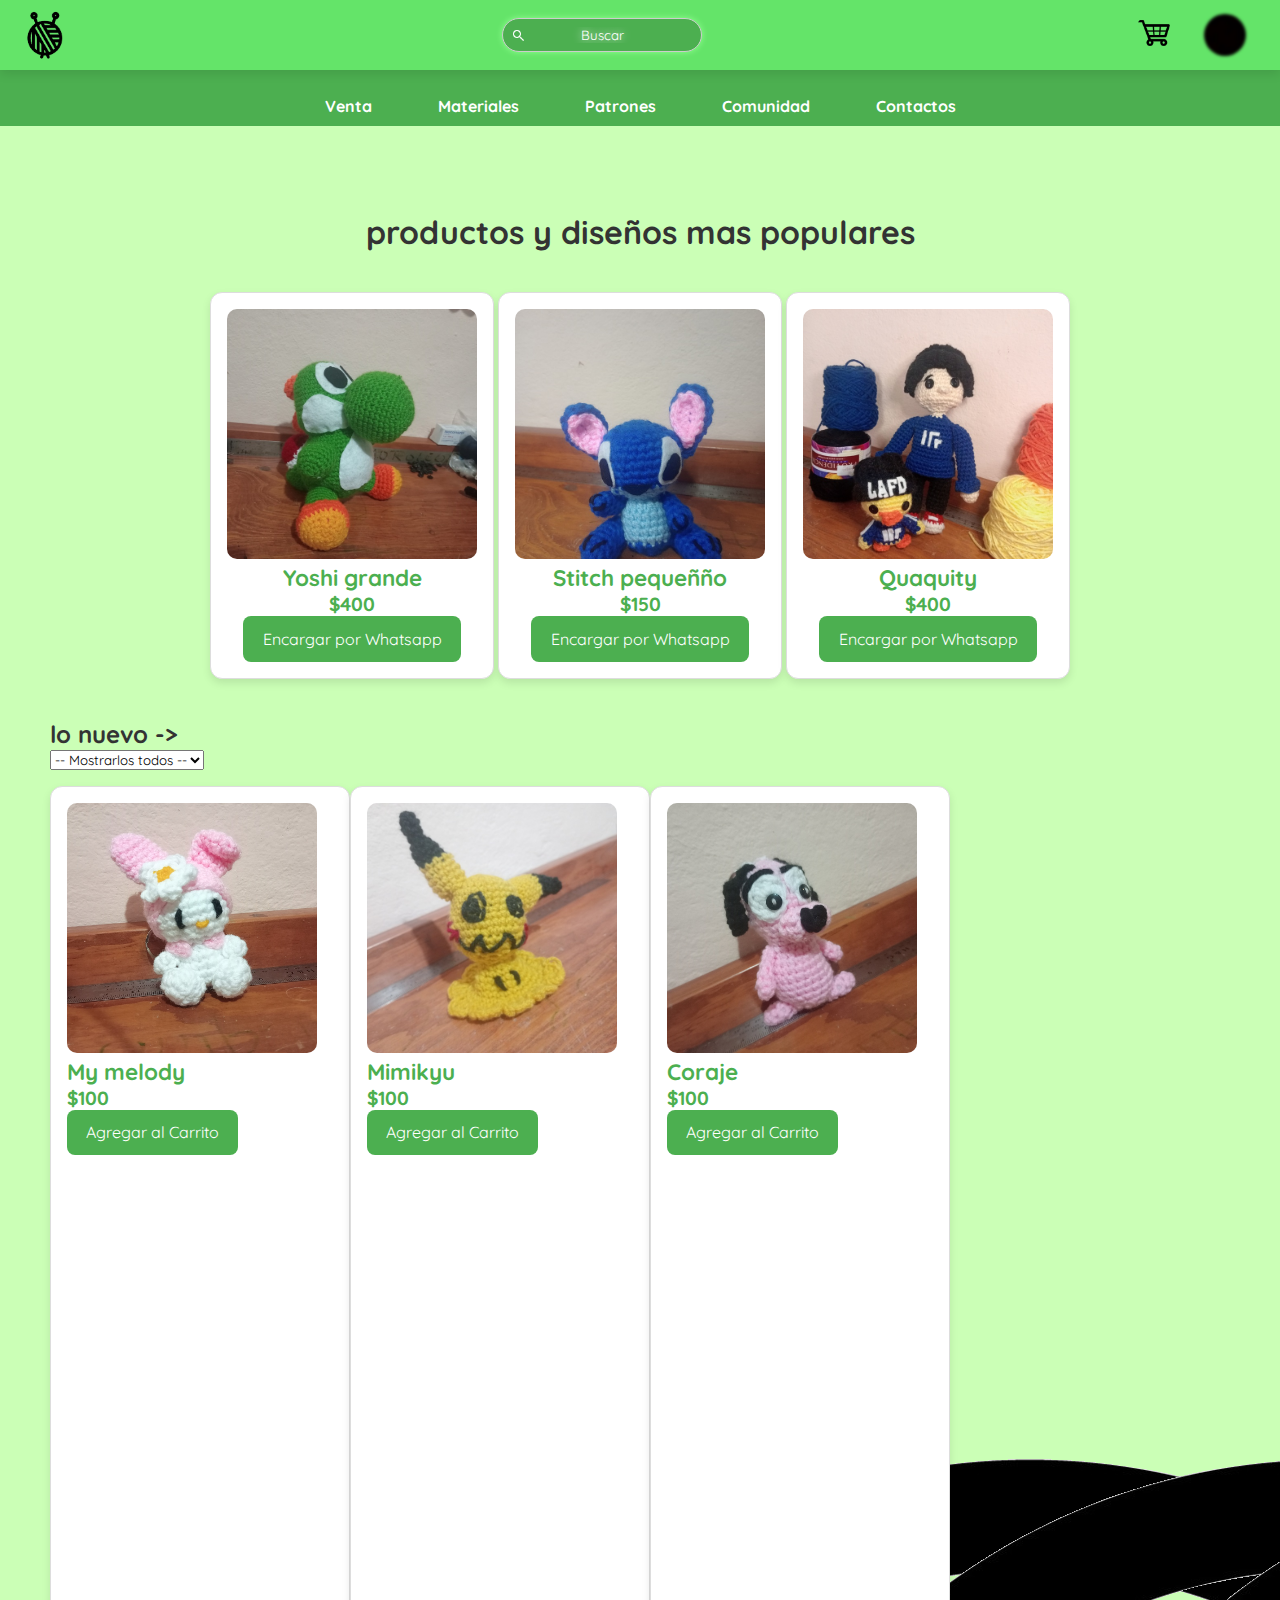
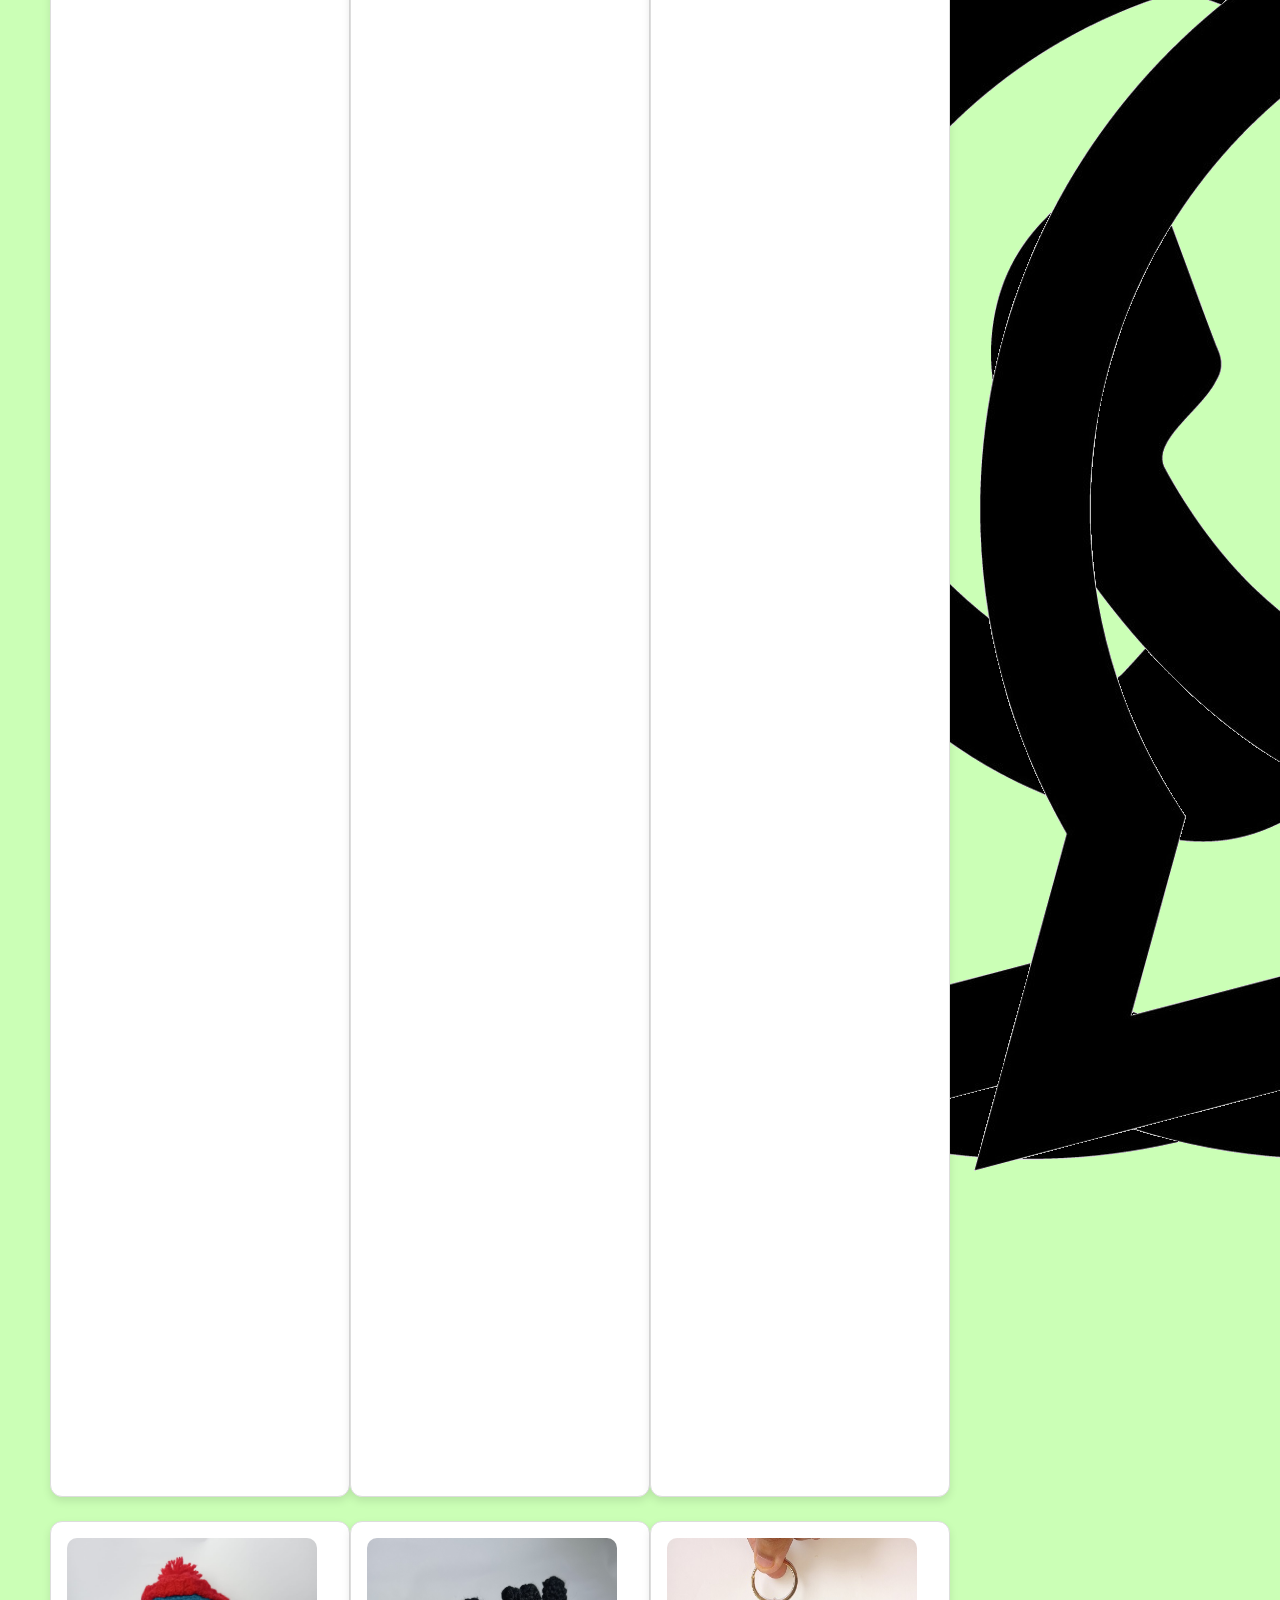
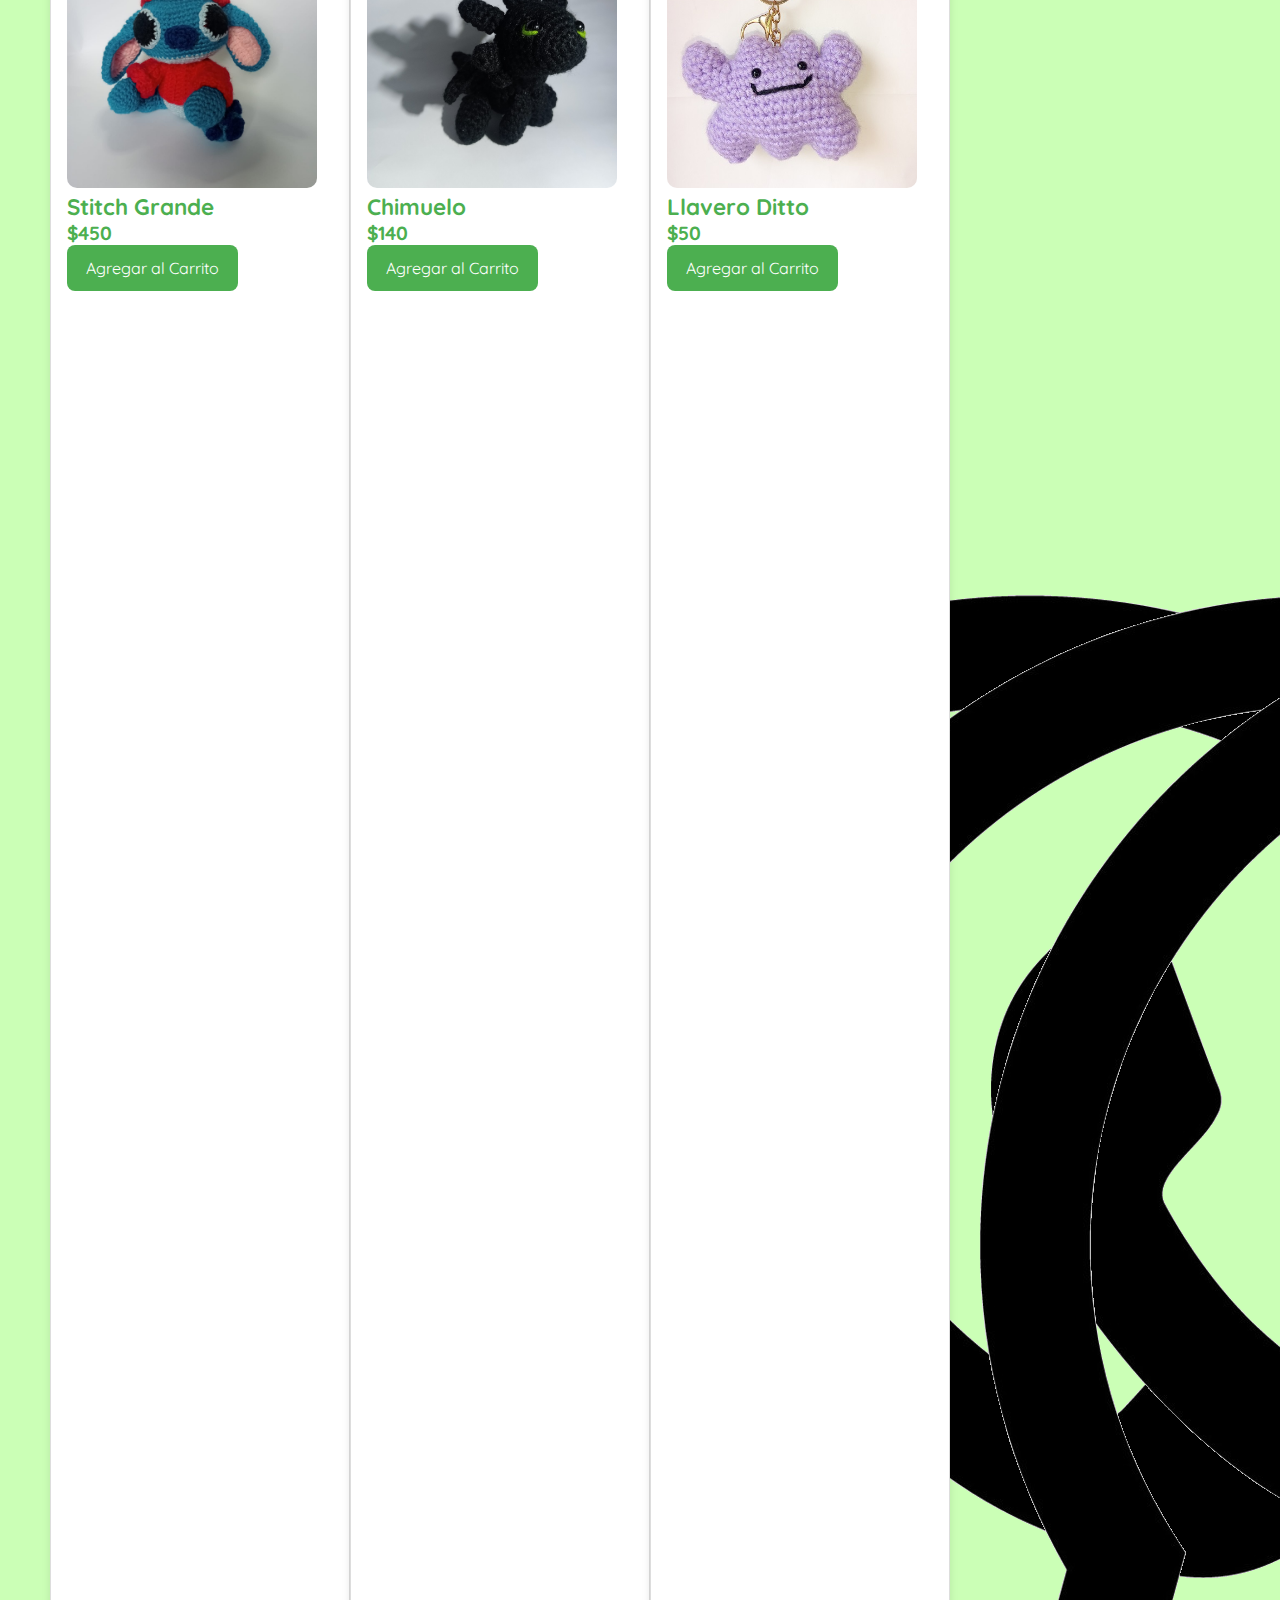
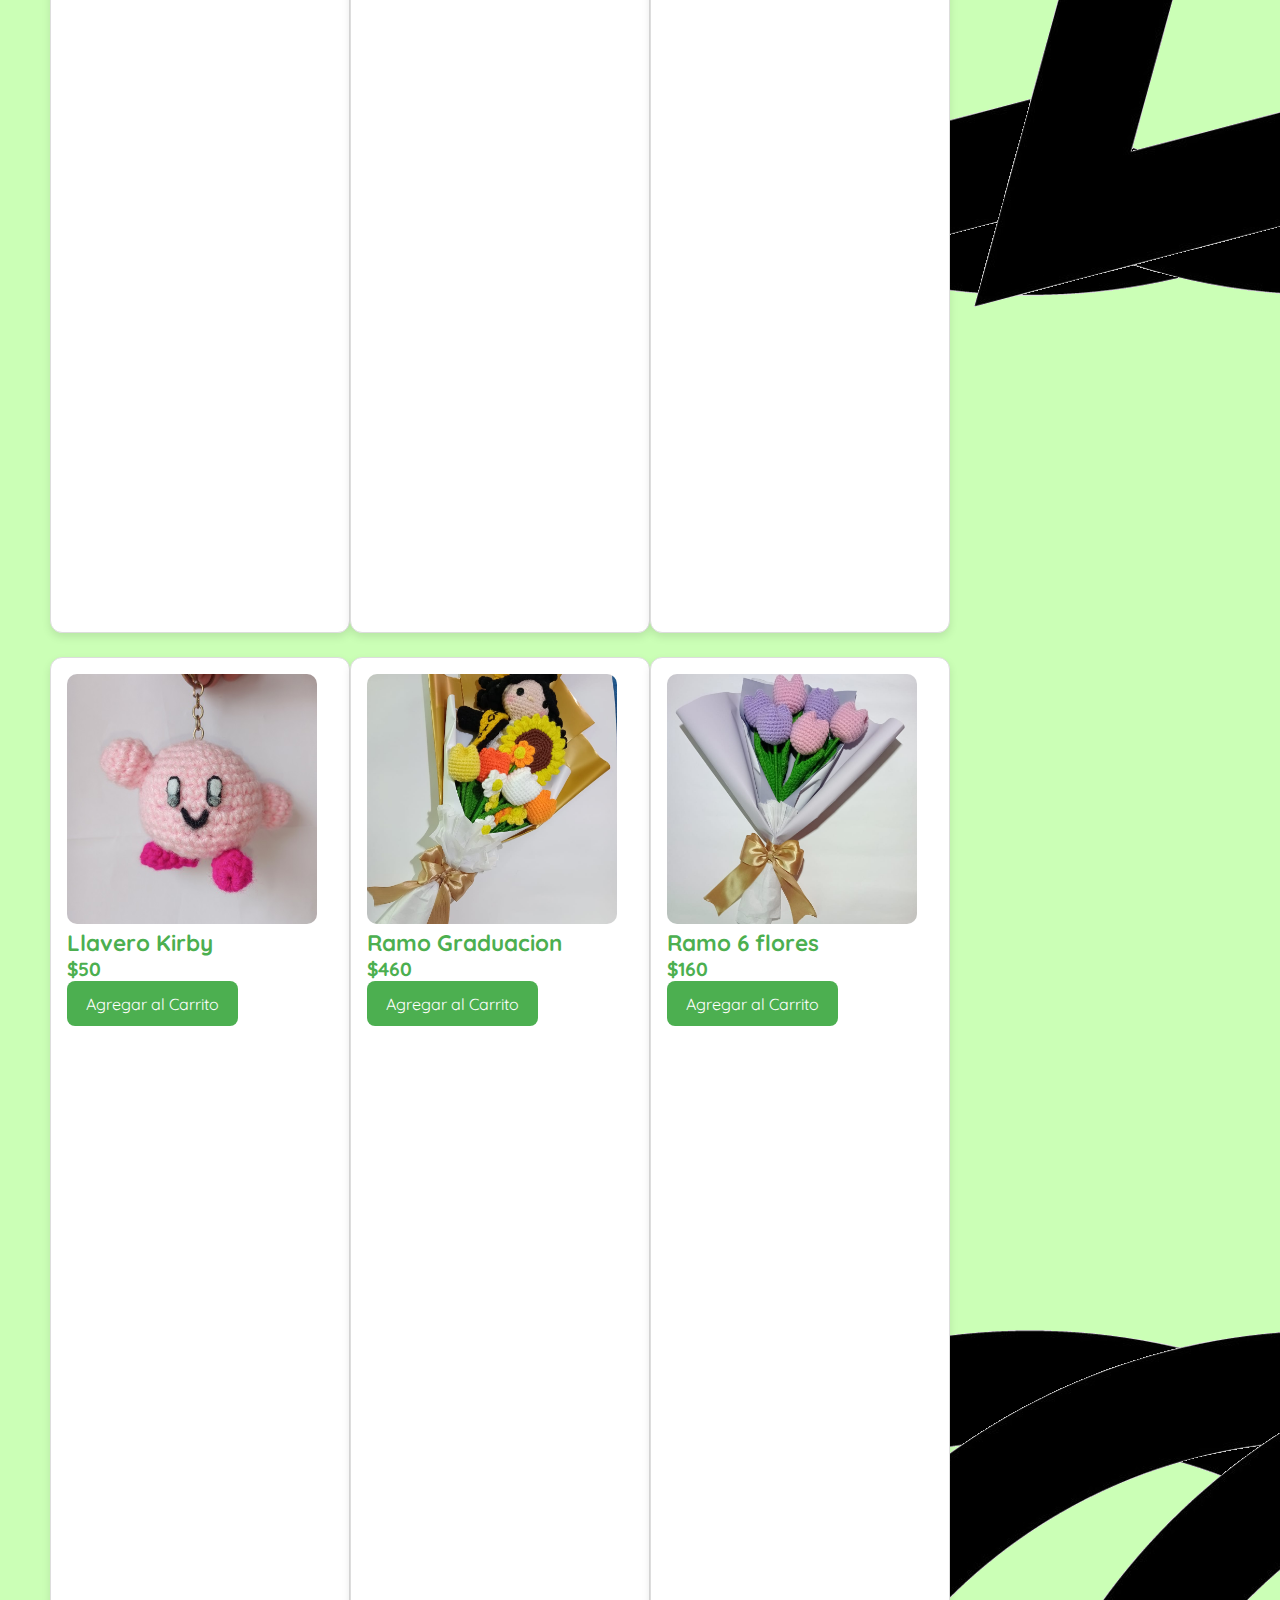
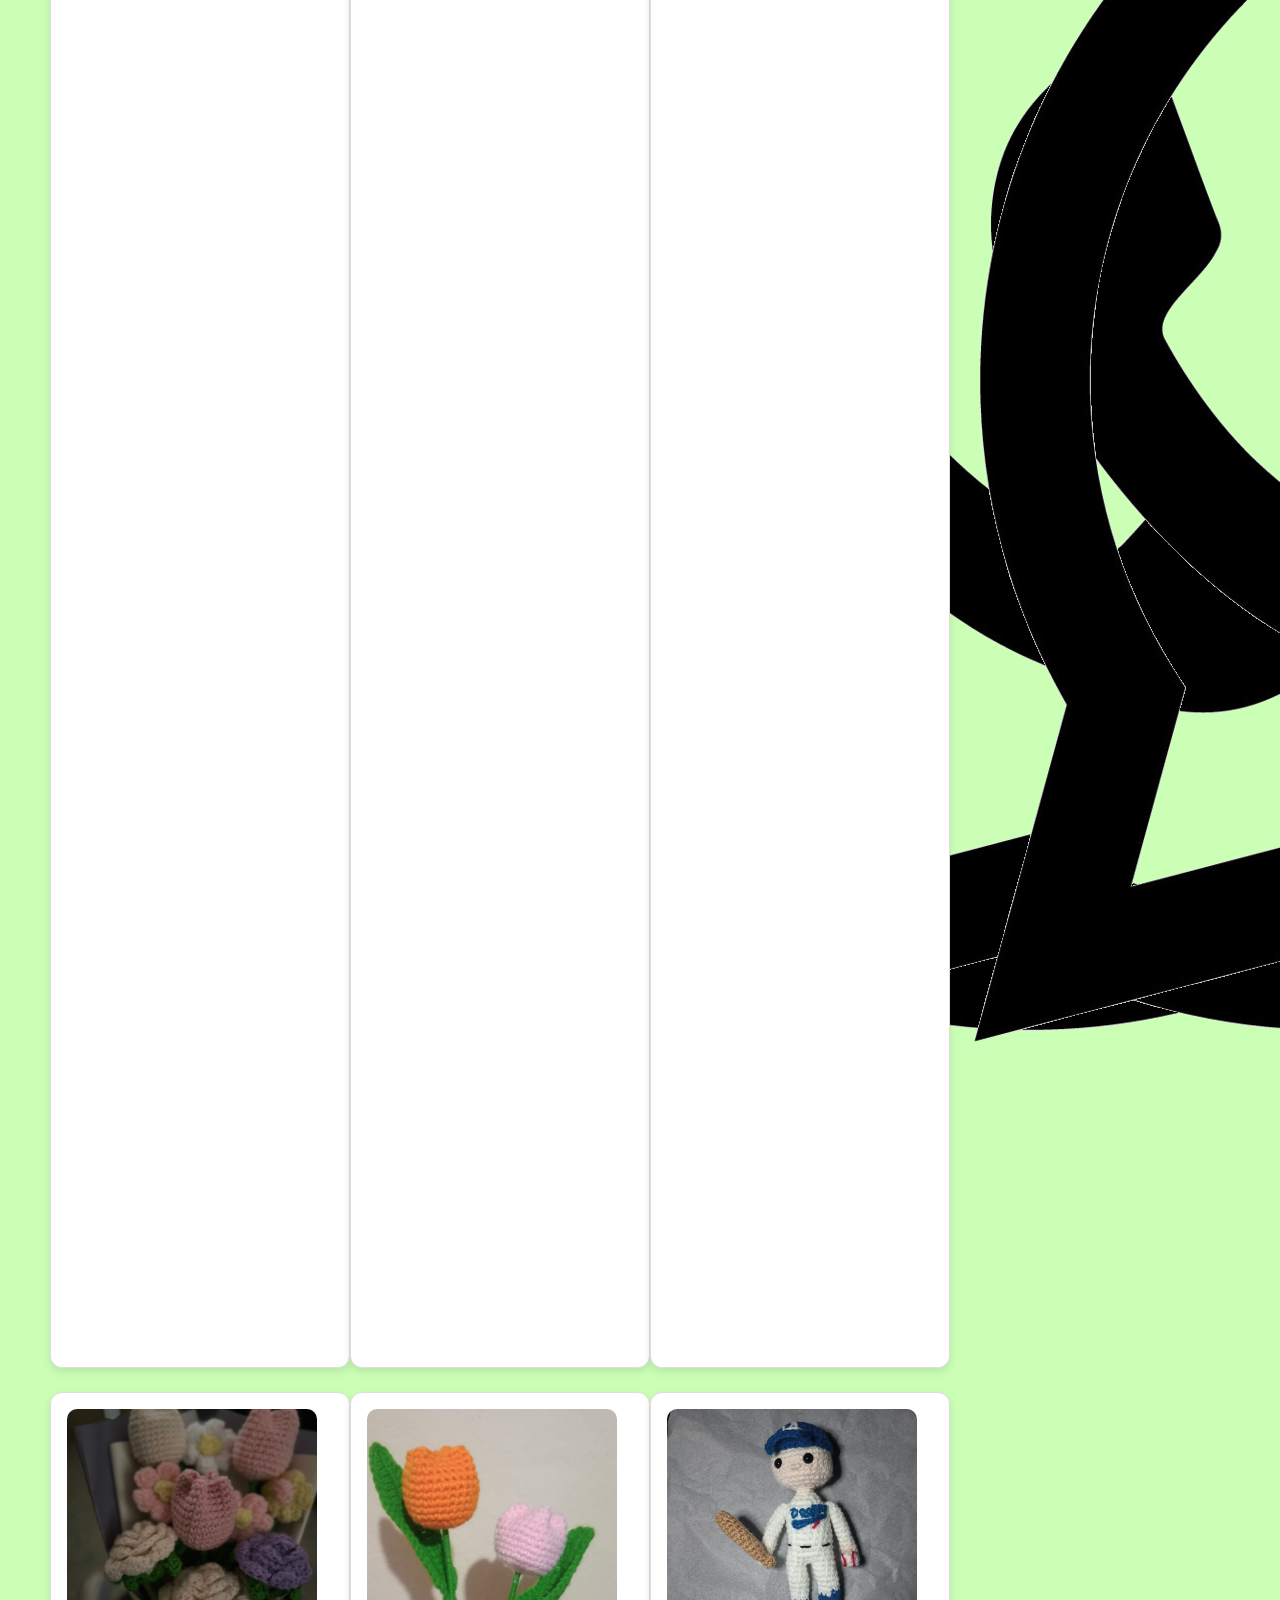
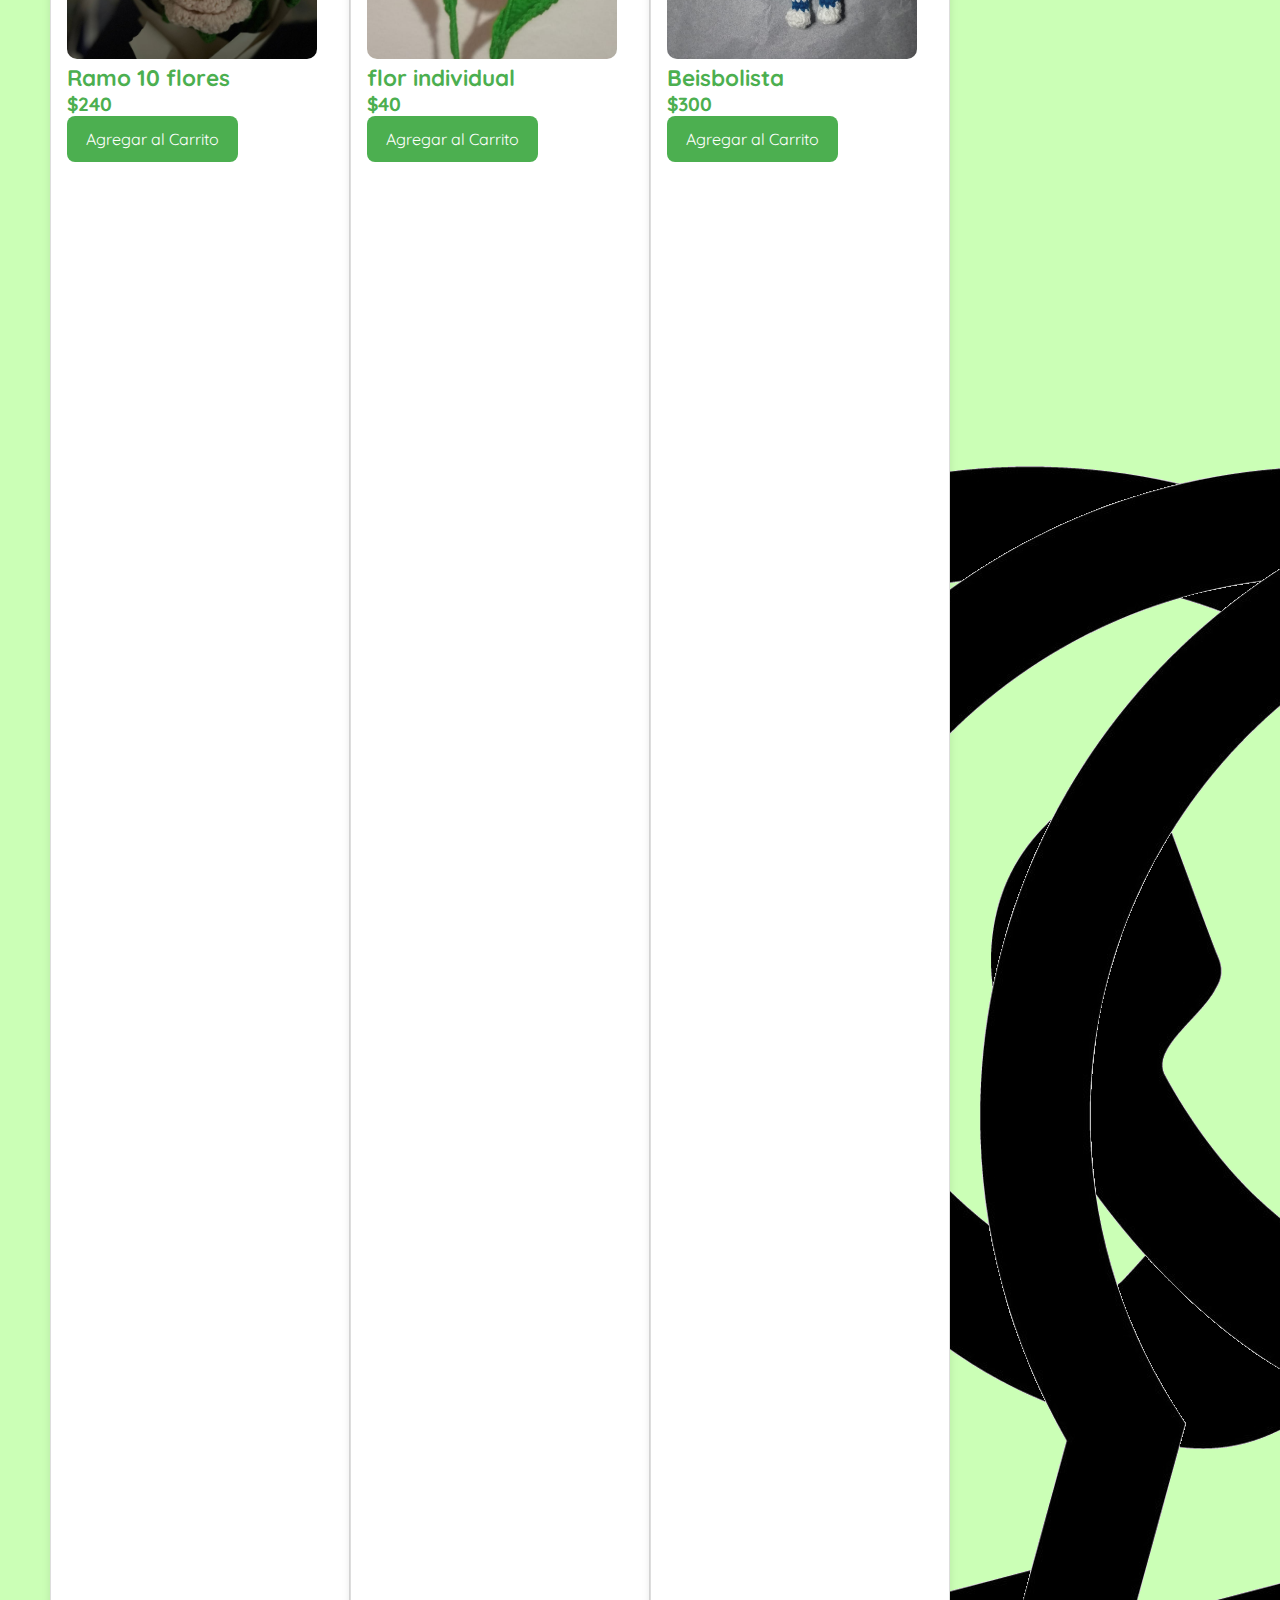
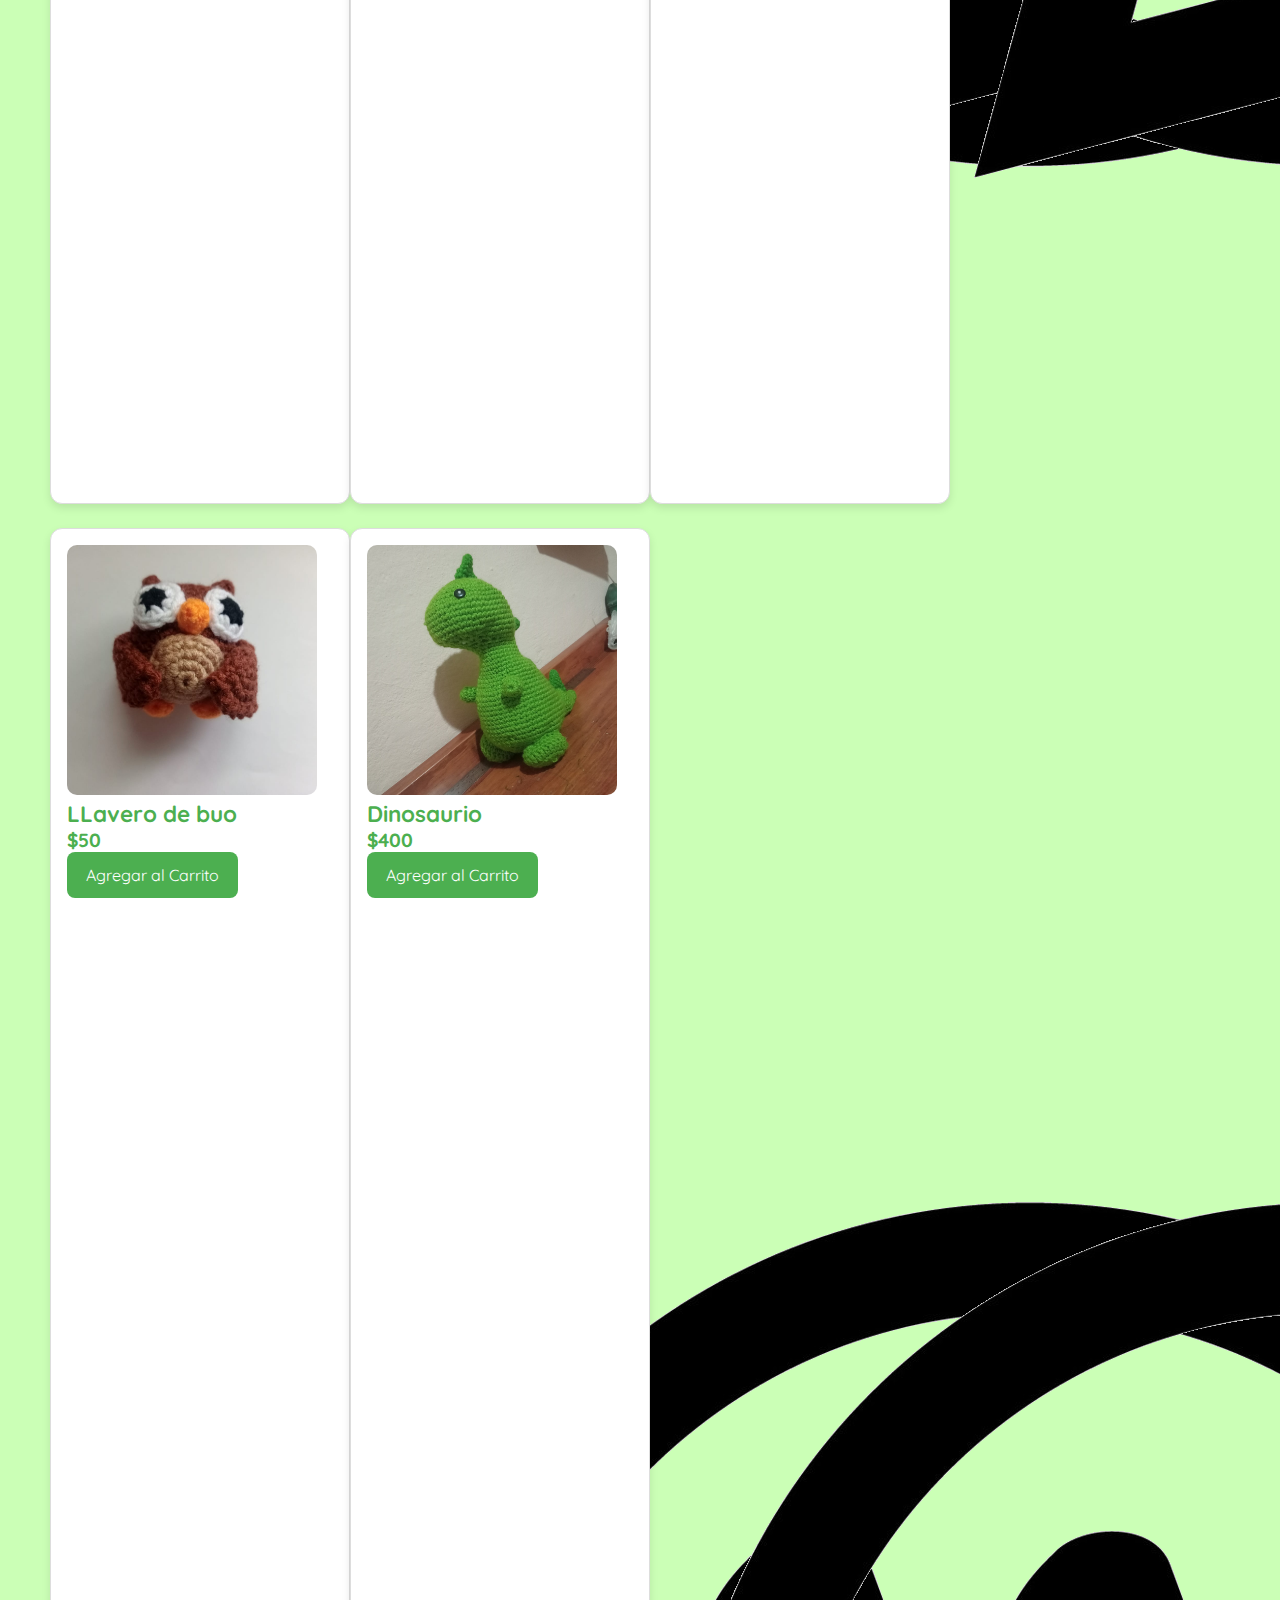
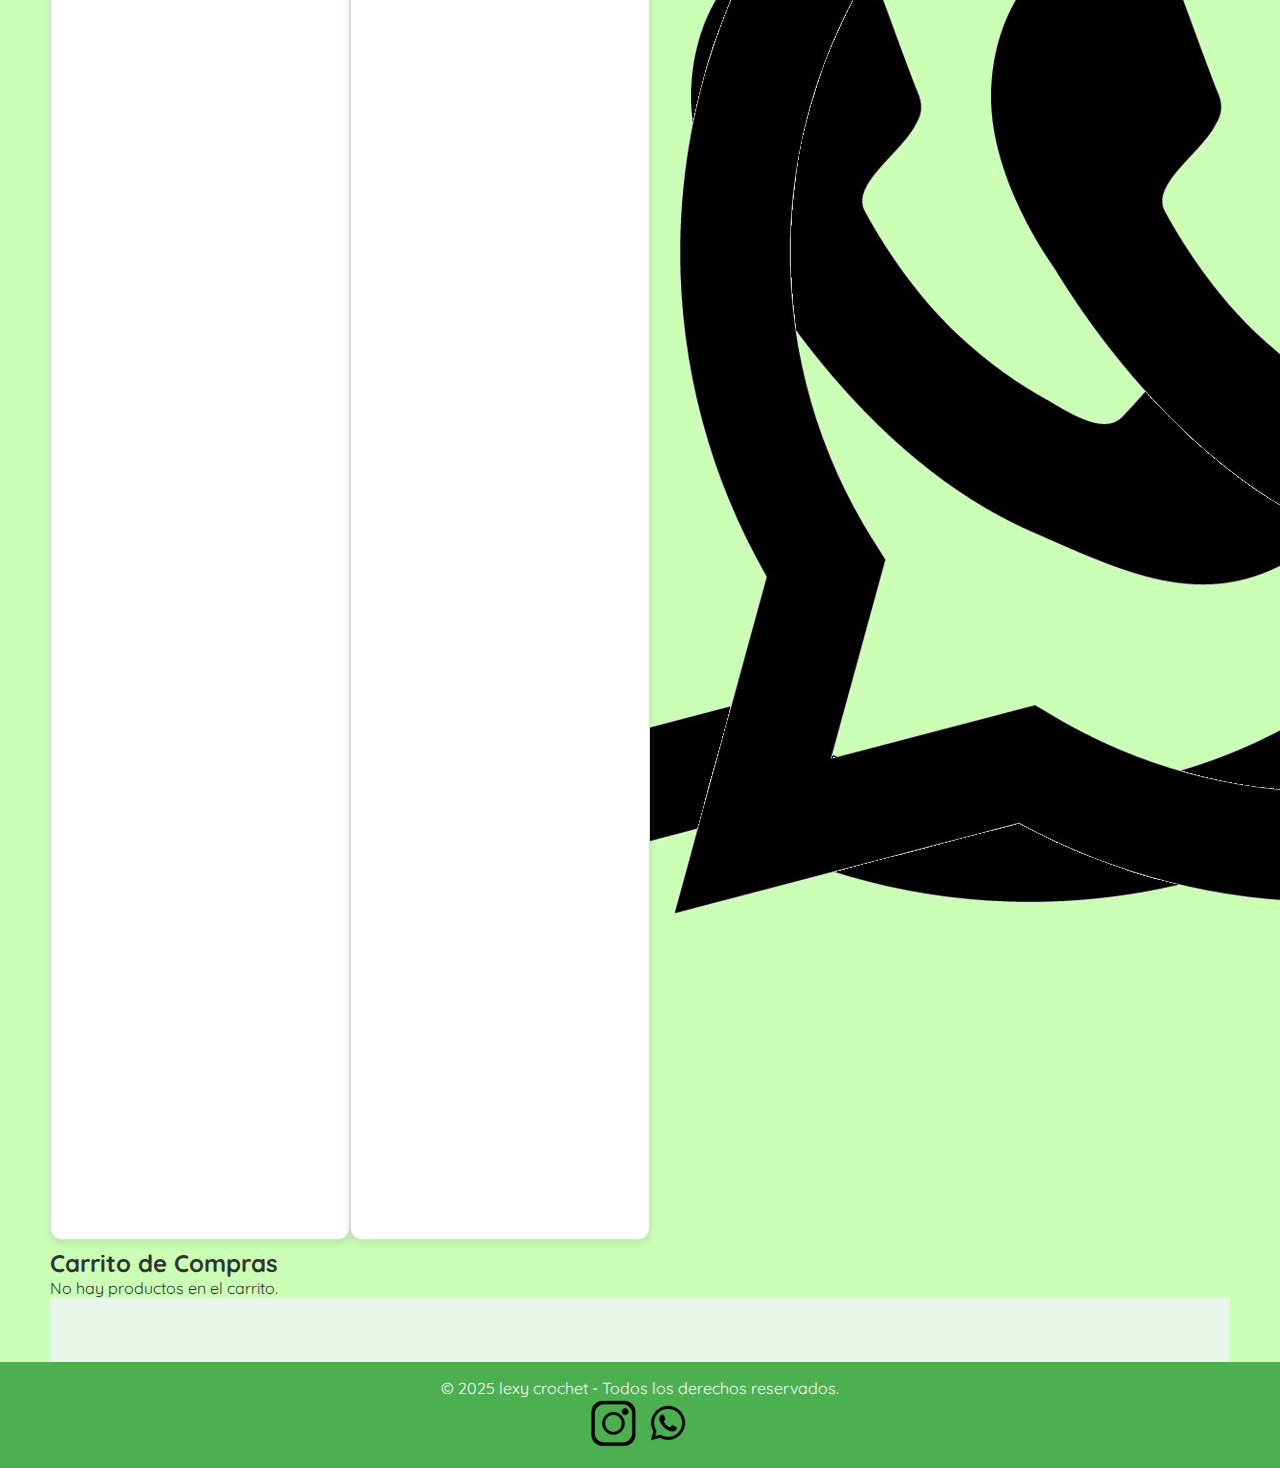
<file: index.html>
<!DOCTYPE html>
<html lang="es">
<head>
    <meta charset="UTF-8">
    <meta name="viewport" content="width=device-width, initial-scale=1.0">
    <title>LEXY CROCHET</title>
    <link rel="web icon" href="/imagenes--/marca/icono_negativo_fondoblanco.png">
    <link rel="stylesheet" href="/styles.css">
    
</head>
<body>
    <script src="/scripts/scriptLogin.js"></script>
    <!-- Barra de Navegación -->
    <header>
        <div class="cabezita">
            <div class="marca">
                <a href="/index.html"><img class="marca" src="/imagenes--/marca/icono_negativo.png" alt="Lexy-Crochet"></a>                
            </div>

            <div class="buscar">
                <input id="busc" type="text" name="" class="Busqueda" placeholder="Buscar">
            </div>
            
            <div class="personal">
                <div class="carrito">
                    <a class="carrito" href="/paginas/Carrito.html"><img width= "45px" src="/imagenes--/carrito.png" alt=""></a>
                </div>
                <div class="Usuario">
                    <a id="user-icon" href="#"><img class="usuarioImg" src="/imagenes--/usuario/blackUsuarioDefault.jpeg" alt=""></a>
                </div>
            </div>
        </div>
        <div class="menu-toggle" id="menu-toggle" style="font-size: 25px;">≡</div>
        <nav>
            <ul id="menu">
                <input id="busc" onchange="busqueda()" type="text" name="" class="Busqueda2" placeholder="Buscar">
                <p id="resultado"></p>
                <li><a href="/paginas/venta.html">Venta</a></li>
                <li><a href="/paginas/Materiales.html">Materiales</a></li>
                <li><a href="/paginas/patrones.html">Patrones</a></li>
                <li><a href="/paginas/Comunidad.html">Comunidad</a></li>
                <li><a href="/paginas/Contactos.html">Contactos</a></li>
                <div class="personal2">
                    <div class="carrito">
                        <a class="carrito" href="/paginas/Carrito.html"><img width= "45px" src="/imagenes--/carrito.png" alt=""></a>
                    </div>
                    <div id="user-icon" class="Usuario">
                        <a href="#"><img class="usuarioImg" src="/imagenes--/usuario/blackUsuarioDefault.jpeg" alt=""></a>
                    </div>
                </div>
            </ul>
        </nav>
        <div class="user-menu" id="user-menu">
            <a href="/paginas/log_reg/login_regis.html?register=true">Iniciar sesión</a>
            <a href="/paginas/log_reg/login_regis.html?register=false">Registrarse</a>
            <a href="index.html">Mi Perfil</a>
        </div>
    </header>
    <br><br><br><br><br><br><br><br><br><br>

    <!-- Sección de Productos -->
    <section id="productos">
        <h2 class="titulos">productos y diseños mas populares</h2>
        <div class="producto">
            <img class="imgProducto" src="/imagenes--/productos/Yoshi.jpg" alt="Producto 1">
            <h3>Yoshi grande</h3>
            <p>$400</p>
            <button role="link" onclick="window.location='https://wa.me/4452156956?text=Hola%20me%20interesa%20el%20Yoshi%0Ahttps://lexy-crochet.web.app'">Encargar por Whatsapp</button>
        </div>
        <div class="producto">
            <img class="imgProducto" src="/imagenes--/productos/Stitch.jpg" alt="Producto 2">
            <h3>Stitch pequeñño</h3>
            <p>$150</p>
            <button role="link" onclick="window.location='https://wa.me/4452156956?text=Hola%20me%20interesa%20el%20Stitch%20Pequeño%0Ahttps://lexy-crochet.web.app'">Encargar por Whatsapp</button>
        </div>
        <div class="producto">
            <img class="imgProducto" src="/imagenes--/productos/Quakity.jpg" alt="Producto 3">
            <h3>Quaquity</h3>
            <p>$400</p>
            <button role="link" onclick="window.location='https://wa.me/4452156956?text=Hola%20me%20interesa%20el%20Quaquity%0Ahttps://lexy-crochet.web.app'">Encargar por Whatsapp</button>
        </div>
    </section>
    
    <section id="productosNuevosseccion">
        <h2>lo nuevo -></h2>
        <select id="filtro" onchange="filtraproductos(this.value)">
            <option value="">-- Mostrarlos todos --</option>
            <option value="peluche">Peluche</option>
            <option value="llavero">Llavero</option>
            <option value="flores">Flores</option>
            <option value="Pokemon">Pokemon</option>
        </select>
        <!-- peluche  llavero  flores  Pokemon -->
        <div id="productosNuevos"></div>
        <!-- Aquí se insertarán los productos con JS -->
    </section>


    <!-- Carrito de Compras -->
    
    <section id="carritoespacio">
        <h2>Carrito de Compras</h2>
        <p id="carrito-vacio">No hay productos en el carrito.</p>
        <div id="carrito"></div>
    </section>
    <script src="/scripts/productos.js"></script>
    <script src="/scripts/script.js"></script>

    <!-- Pie de Página -->
    <footer>
        <p>&copy; 2025 lexy crochet
             - Todos los derechos reservados.</p>
            
        <a target="_blank" id="instagramL" href="https://www.instagram.com/lexy_crochet_/" ><img class="enlaseLogo" src="/imagenes--/marca/InstagramLogo.png" alt="Pagina Instagram"></a>
        <a target="_blank" href="https://wa.me/4452156956?text=Hola%20quiero%20informacion"><img class="enlaseLogo" alt="Chat on WhatsApp" src="/imagenes--/marca/WhatsappLogo.png"></a>
    </footer>

</body>
</html>
</file>
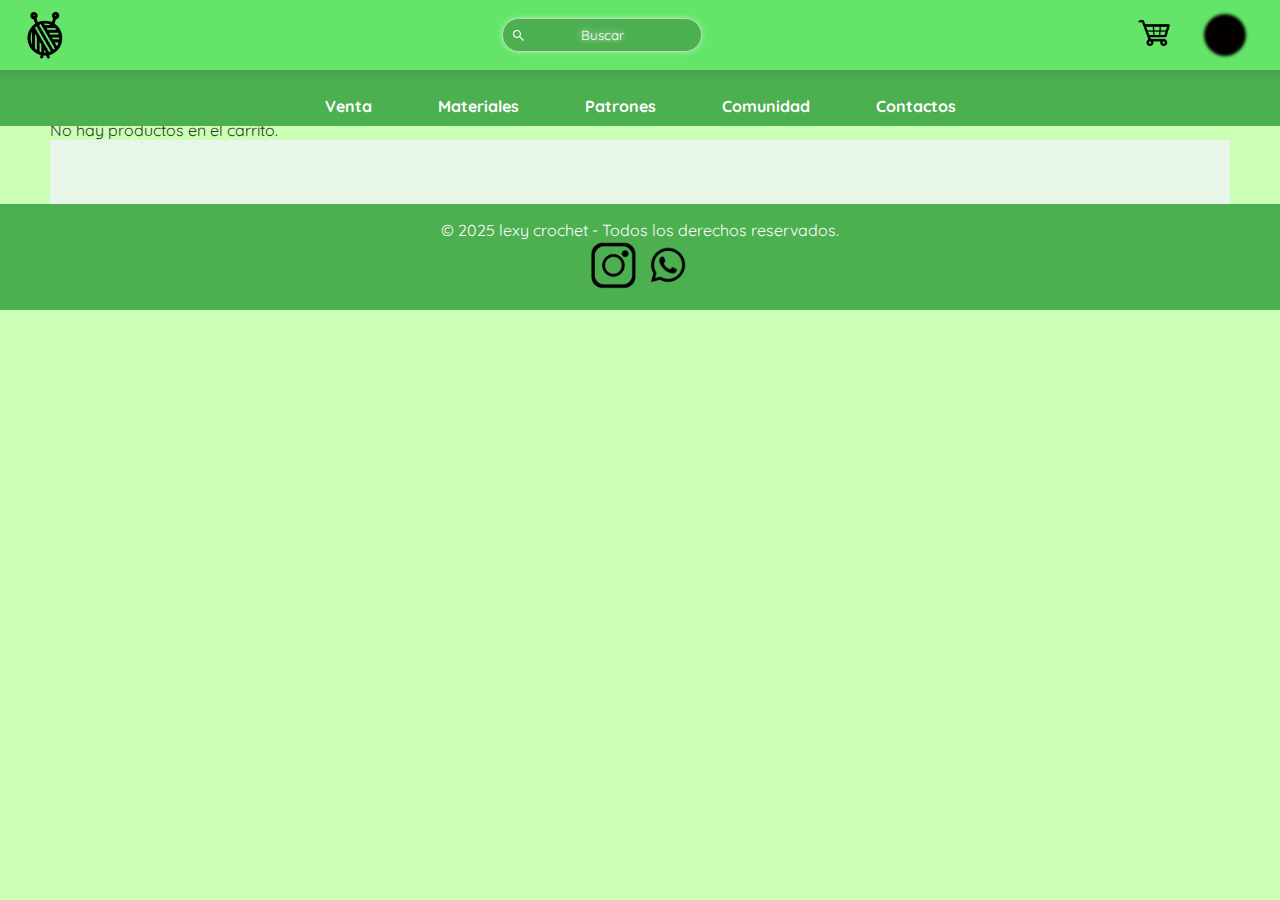
<file: paginas/Carrito.html>
<!DOCTYPE html>
<html lang="es">
<head>
    <meta charset="UTF-8">
    <meta name="viewport" content="width=device-width, initial-scale=1.0">
    <title>LEXY CROCHET</title>
    <link rel="web icon" href="/imagenes--/marca/icono_negativo_fondoblanco.png">
    <link rel="stylesheet" href="/styles.css">
    
</head>
<body>
    <script src="/scripts/scriptLogin.js"></script>
    <!-- Barra de Navegación -->
    <header>
        <div class="cabezita">
            <div class="marca">
                <a href="/index.html"><img class="marca" src="/imagenes--/marca/icono_negativo.png" alt="Lexy-Crochet"></a>                
            </div>

            <div class="buscar">
                <input id="busc" type="text" name="" class="Busqueda" placeholder="Buscar">
            </div>
            
            <div class="personal">
                <div class="carrito">
                    <a class="carrito" href="/paginas/Carrito.html"><img width= "45px" src="/imagenes--/carrito.png" alt=""></a>
                </div>
                <div class="Usuario">
                    <a id="user-icon" href="#"><img class="usuarioImg" src="/imagenes--/usuario/blackUsuarioDefault.jpeg" alt=""></a>
                </div>
            </div>
        </div>
        <div class="menu-toggle" id="menu-toggle" style="font-size: 25px;">≡</div>
        <nav>
            <ul id="menu">
                <input id="busc" onchange="busqueda()" type="text" name="" class="Busqueda2" placeholder="Buscar">
                <p id="resultado"></p>
                <li><a href="/paginas/venta.html">Venta</a></li>
                <li><a href="/paginas/Materiales.html">Materiales</a></li>
                <li><a href="/paginas/patrones.html">Patrones</a></li>
                <li><a href="/paginas/Comunidad.html">Comunidad</a></li>
                <li><a href="/paginas/Contactos.html">Contactos</a></li>
                <div class="personal2">
                    <div class="carrito">
                        <a class="carrito" href="/paginas/Carrito.html"><img width= "45px" src="/imagenes--/carrito.png" alt=""></a>
                    </div>
                    <div id="user-icon" class="Usuario">
                        <a href="#"><img class="usuarioImg" src="/imagenes--/usuario/blackUsuarioDefault.jpeg" alt=""></a>
                    </div>
                </div>
            </ul>
        </nav>
        <div class="user-menu" id="user-menu">
            <a href="/paginas/log_reg/login_regis.html?register=true">Iniciar sesión</a>
            <a href="/paginas/log_reg/login_regis.html?register=false">Registrarse</a>
            <a href="index.html">Mi Perfil</a>
        </div>
    </header>
    <br><br><br><br><br>

    <!-- Carrito de Compras -->
    
    <section id="carritoespacioCompleto">
        <h2>Carrito de Compras</h2>
        <p id="carrito-vacio">No hay productos en el carrito.</p>
        <div id="carrito"></div>
    </section>

    <script src="/scripts/productos.js"></script>
    <script src="/scripts/script.js"></script>
    
    <!-- Pie de Página -->
    <footer>
        <p>&copy; 2025 lexy crochet
             - Todos los derechos reservados.</p>
            
        <a target="_blank" id="instagramL" href="https://www.instagram.com/lexy_crochet_/" ><img class="enlaseLogo" src="/imagenes--/marca/InstagramLogo.png" alt="Pagina Instagram"></a>
        <a target="_blank" href="https://wa.me/4452156956?text=Hola%20quiero%20informacion"><img class="enlaseLogo" alt="Chat on WhatsApp" src="/imagenes--/marca/WhatsappLogo.png"></a>
    </footer>

</body>
</html>
</file>
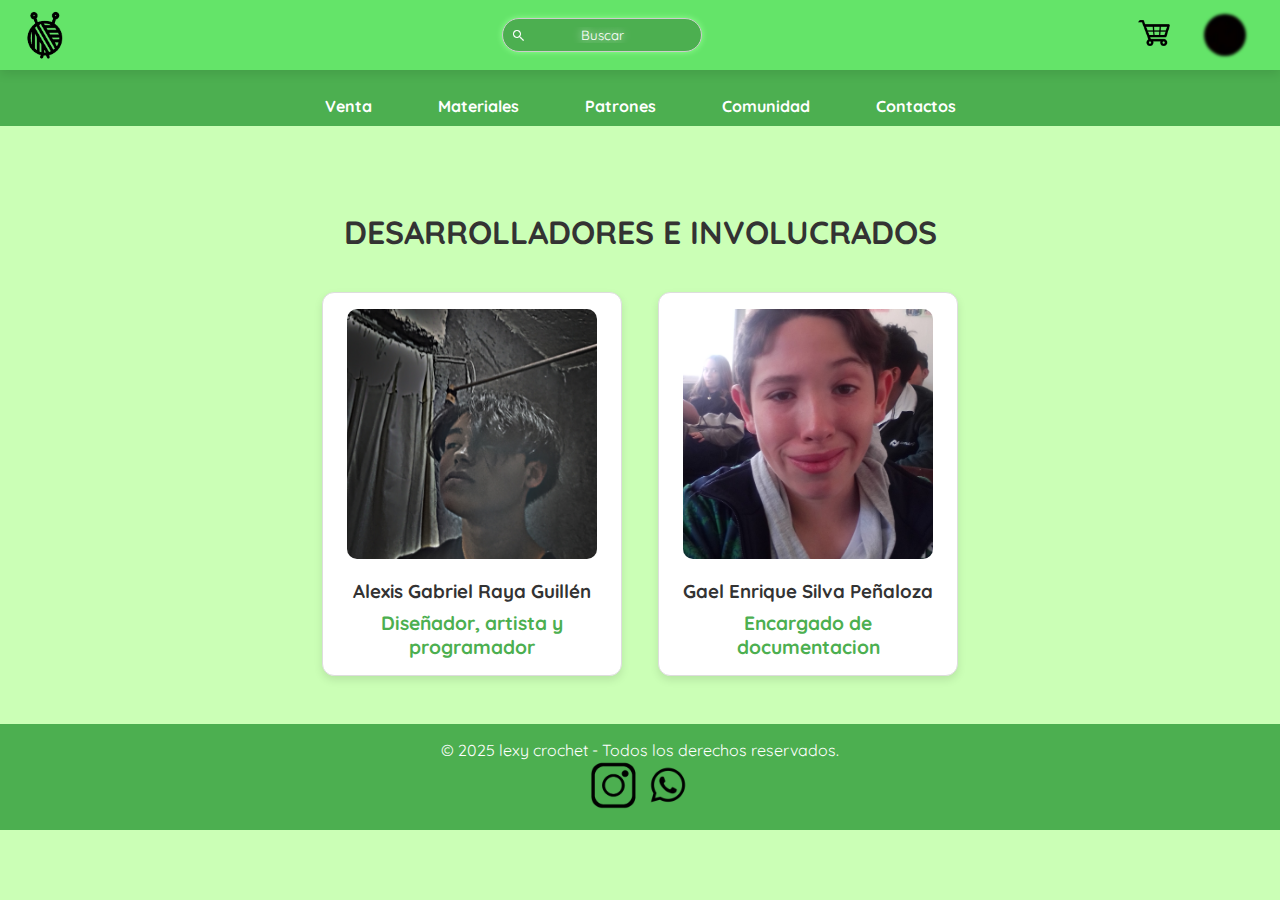
<file: paginas/Contactos.html>
<!DOCTYPE html>
<html lang="es">
<head>
    <meta charset="UTF-8">
    <meta name="viewport" content="width=device-width, initial-scale=1.0">
    <title>LEXY CROCHET - Contactos</title>
    <link rel="web icon" href="/imagenes--/marca/icono_negativo_fondoblanco.png">
    <link rel="stylesheet" href="/styles.css">

</head>
<body>

    <!-- Barra de Navegación -->
     <header>
        <div class="cabezita">
            <div class="marca">
                <a href="/index.html"><img class="marca" src="/imagenes--/marca/icono_negativo.png" alt="Lexy-Crochet"></a>                
            </div>

            <div class="buscar">
                <input id="busc" type="text" name="" class="Busqueda" placeholder="Buscar">
            </div>
            
            <div class="personal">
                <div class="carrito">
                    <a class="carrito" href="/paginas/Carrito.html"><img width= "45px" src="/imagenes--/carrito.png" alt=""></a>
                </div>
                <div class="Usuario">
                    <a id="user-icon" href="#"><img class="usuarioImg" src="/imagenes--/usuario/blackUsuarioDefault.jpeg" alt=""></a>
                </div>
            </div>
        </div>
        <div class="menu-toggle" id="menu-toggle" style="font-size: 25px;">≡</div>
        <nav>
            <ul id="menu">
                <input id="busc" type="text" name="" class="Busqueda2" placeholder="Buscar">
                <p id="resultado"></p>
                <li><a href="/paginas/venta.html">Venta</a></li>
                <li><a href="/paginas/Materiales.html">Materiales</a></li>
                <li><a href="/paginas/patrones.html">Patrones</a></li>
                <li><a href="/paginas/Comunidad.html">Comunidad</a></li>
                <li><a href="/paginas/Contactos.html">Contactos</a></li>
                <div class="personal2">
                    <div class="carrito">
                        <a class="carrito" href="/paginas/Carrito.html"><img width= "45px" src="/imagenes--/carrito.png" alt=""></a>
                    </div>
                    <div id="user-icon" class="Usuario">
                        <a href="#"><img class="usuarioImg" src="/imagenes--/usuario/blackUsuarioDefault.jpeg" alt=""></a>
                    </div>
                </div>
            </ul>
        </nav>
        <div class="user-menu" id="user-menu">
            <a href="#">Iniciar sesión</a>
            <a href="#">Registrarse</a>
        </div>
    </header>
    <br><br><br><br><br><br><br><br><br><br>

    <!-- Sección de Productos -->
    <section id="productos">
        <h2 class="titulos">DESARROLLADORES E INVOLUCRADOS</h2>
        <div class="Desarrollador">
            <img class="imgProducto" src="/imagenes--/usuario/Alexis.jpg" alt="Producto 1">
            <h3>Alexis Gabriel Raya Guillén</h3>
            <p>Diseñador, artista y programador</p>
        </div>
        <div class="Desarrollador">
            <img class="imgProducto" src="/imagenes--/usuario/Gael.jpg" alt="Producto 2">
            <h3>Gael Enrique Silva Peñaloza</h3>
            <p>Encargado de documentacion</p>
        </div>
    </section>


    <!-- Pie de Página -->
    <footer>
        <p>&copy; 2025 lexy crochet
             - Todos los derechos reservados.</p>
            
        <a target="_blank" id="instagramL" href="https://www.instagram.com/lexy_crochet_/" ><img class="enlaseLogo" src="/imagenes--/marca/InstagramLogo.png" alt="Pagina Instagram"></a>
        <a target="_blank" href="https://wa.me/4452156956?text=Hola%20quiero%20informacion"><img class="enlaseLogo" alt="Chat on WhatsApp" src="/imagenes--/marca/WhatsappLogo.png"></a>
    </footer>
    <script src="/scripts/script.js"></script>

</body>
</html>
</file>
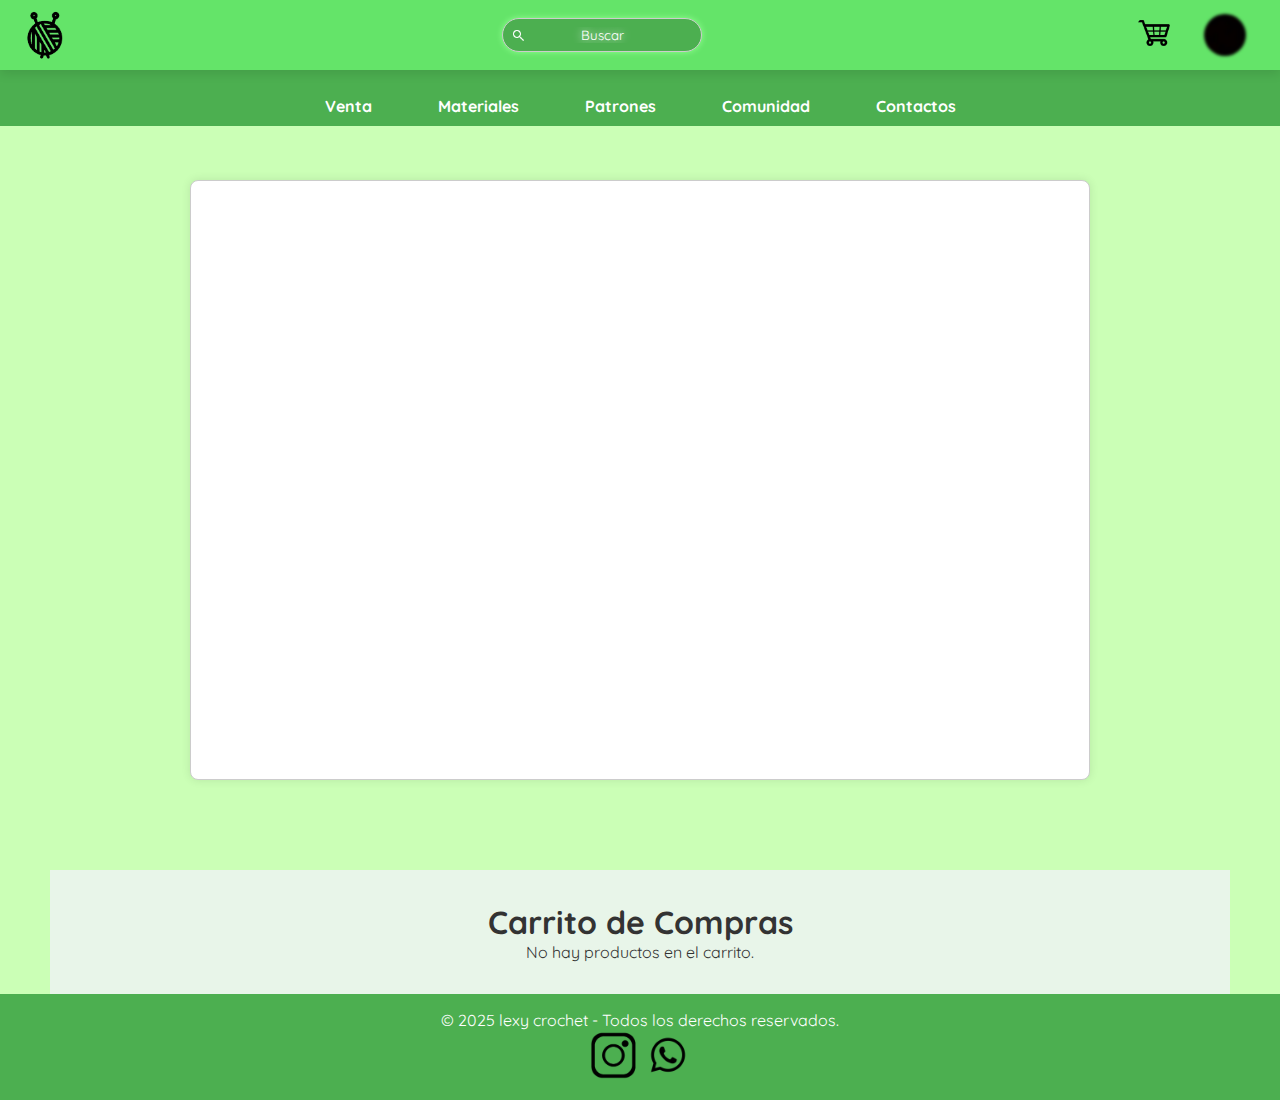
<file: paginas/Documento.html>
<!DOCTYPE html>
<html lang="es">
<head>
    <meta charset="UTF-8">
    <meta name="viewport" content="width=device-width, initial-scale=1.0">
    <title>LEXY CROCHET - Patrones</title>
    <link rel="web icon" href="/imagenes--/marca/icono_negativo_fondoblanco.png">
    <link rel="stylesheet" href="/styles.css">
    
</head>
<body>
    <!-- Barra de Navegación -->
    <header>
        <div class="cabezita">
            <div class="marca">
                <a href="/index.html"><img class="marca" src="/imagenes--/marca/icono_negativo.png" alt="Lexy-Crochet"></a>                
            </div>

            <div class="buscar">
                <input id="busc" type="text" name="" class="Busqueda" placeholder="Buscar">
            </div>
            
            <div class="personal">
                <div class="carrito">
                    <a class="carrito" href="#"><img width= "45px" src="/imagenes--/carrito.png" alt=""></a>
                </div>
                <div class="Usuario">
                    <a id="user-icon" href="#"><img class="usuarioImg" src="/imagenes--/usuario/blackUsuarioDefault.jpeg" alt=""></a>
                </div>
            </div>
        </div>
        <div class="menu-toggle" id="menu-toggle" style="font-size: 25px;">≡</div>
        <nav>
            <ul id="menu">
                <input id="busc" type="text" name="" class="Busqueda2" placeholder="Buscar">
                <p id="resultado"></p>
                <li><a href="/paginas/venta.html">Venta</a></li>
                <li><a href="/paginas/Materiales.html">Materiales</a></li>
                <li><a href="/paginas/patrones.html">Patrones</a></li>
                <li><a href="/paginas/Comunidad.html">Comunidad</a></li>
                <li><a href="/paginas/Contactos.html">Contactos</a></li>
                <div class="personal2">
                    <div class="carrito">
                        <a class="carrito" href="#"><img width= "45px" src="/imagenes--/carrito.png" alt=""></a>
                    </div>
                    <div id="user-icon" class="Usuario">
                        <a href="#"><img class="usuarioImg" src="/imagenes--/usuario/blackUsuarioDefault.jpeg" alt=""></a>
                    </div>
                </div>
            </ul>
        </nav>
        <div class="user-menu" id="user-menu">
            <a href="#">Iniciar sesión</a>
            <a href="#">Registrarse</a>
        </div>
    </header>
    <br><br><br><br><br><br><br><br><br><br>
    <section class="DocView">
        <div class="pdf-container">
            <iframe src="DOCUMENTOS/PatronBuoLLavero.pdf" title="Visor de PDF">
                Este navegador no soporta iframes. Por favor, descarga el PDF para verlo: <a href="DOCUMENTOS/PatronBuoLLavero.pdf">Descargar PDF</a>
            </iframe>
        </div>
    </section>
    <br><br><br><br><br>
    <!-- Carrito de Compras -->
    <section id="carrito">
        <h2>Carrito de Compras</h2>
        <p>No hay productos en el carrito.</p>
    </section>

    <!-- Pie de Página -->
    <footer>
        <p>&copy; 2025 lexy crochet
             - Todos los derechos reservados.</p>
            
        <a target="_blank" id="instagramL" href="https://www.instagram.com/lexy_crochet_/" ><img class="enlaseLogo" src="/imagenes--/marca/InstagramLogo.png" alt="Pagina Instagram"></a>
        <a target="_blank" href="https://wa.me/4452156956?text=Hola%20quiero%20informacion"><img class="enlaseLogo" alt="Chat on WhatsApp" src="/imagenes--/marca/WhatsappLogo.png"></a>
    </footer>
    <script src="/scripts/script.js"></script>
</body>
</html>
</file>
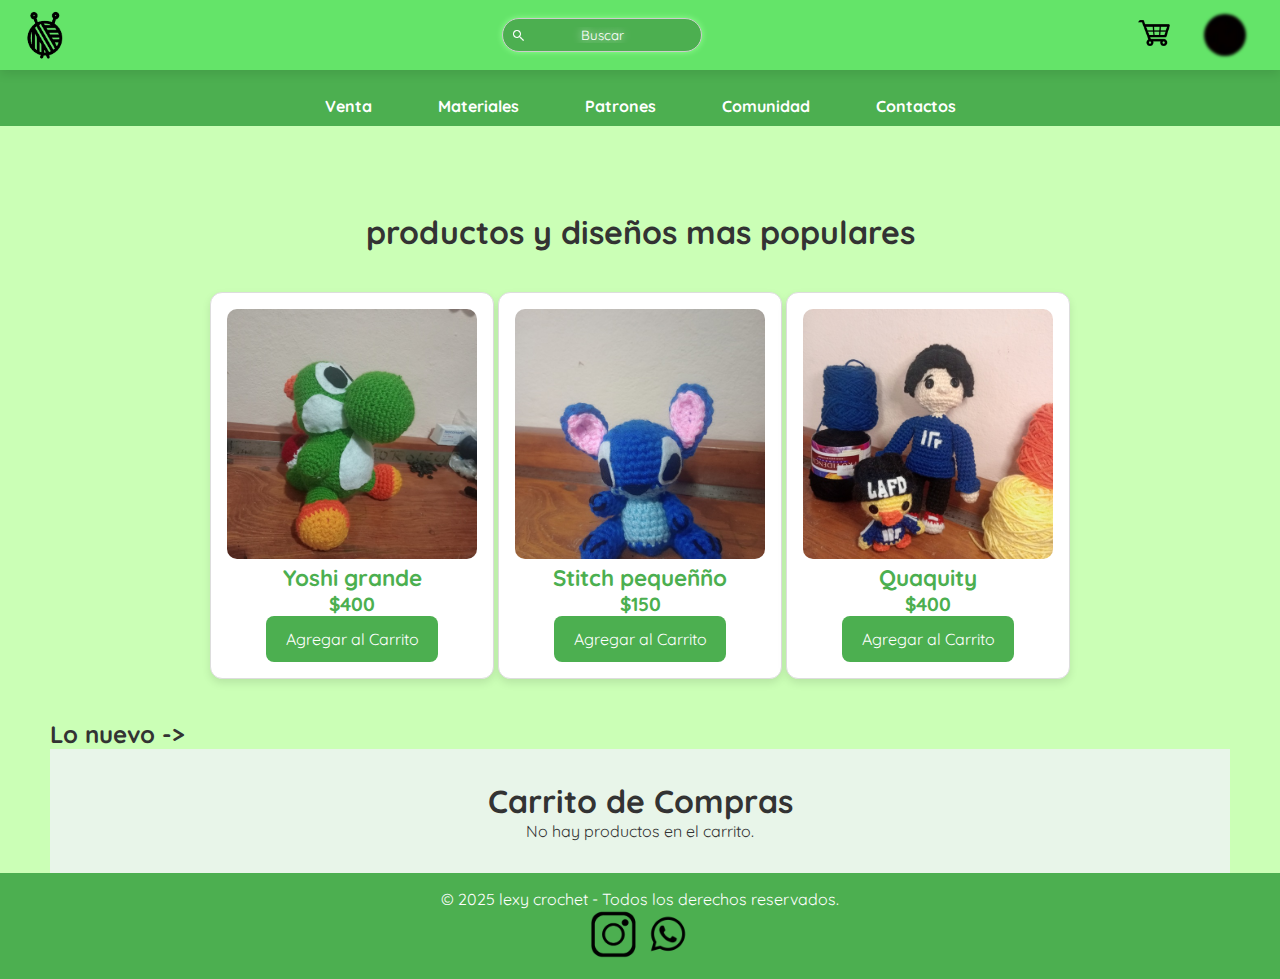
<file: paginas/galeriadinamica.html>
<!DOCTYPE html>
<html lang="es">
<head>
    <meta charset="UTF-8">
    <meta name="viewport" content="width=device-width, initial-scale=1.0">
    <title>LEXY CROCHET</title>
    <link rel="web icon" href="/imagenes--/marca/icono_negativo_fondoblanco.png">
    <link rel="stylesheet" href="/styles.css">
    
</head>
<body>
    <script src="/scripts/scriptLogin.js"></script>
    <!-- Barra de Navegación -->
    <header>
        <div class="cabezita">
            <div class="marca">
                <a href="/index.html"><img class="marca" src="/imagenes--/marca/icono_negativo.png" alt="Lexy-Crochet"></a>                
            </div>

            <div class="buscar">
                <input id="busc" type="text" name="" class="Busqueda" placeholder="Buscar">
            </div>
            
            <div class="personal">
                <div class="carrito">
                    <a class="carrito" href="#"><img width= "45px" src="/imagenes--/carrito.png" alt=""></a>
                </div>
                <div class="Usuario">
                    <a id="user-icon" href="#"><img class="usuarioImg" src="/imagenes--/usuario/blackUsuarioDefault.jpeg" alt=""></a>
                </div>
            </div>
        </div>
        <div class="menu-toggle" id="menu-toggle" style="font-size: 25px;">≡</div>
        <nav>
            <ul id="menu">
                <input id="busc" onchange="busqueda()" type="text" name="" class="Busqueda2" placeholder="Buscar">
                <p id="resultado"></p>
                <li><a href="/paginas/venta.html">Venta</a></li>
                <li><a href="/paginas/Materiales.html">Materiales</a></li>
                <li><a href="/paginas/patrones.html">Patrones</a></li>
                <li><a href="/paginas/Comunidad.html">Comunidad</a></li>
                <li><a href="/paginas/Contactos.html">Contactos</a></li>
                <div class="personal2">
                    <div class="carrito">
                        <a class="carrito" href="#"><img width= "45px" src="/imagenes--/carrito.png" alt=""></a>
                    </div>
                    <div id="user-icon" class="Usuario">
                        <a href="#"><img class="usuarioImg" src="/imagenes--/usuario/blackUsuarioDefault.jpeg" alt=""></a>
                    </div>
                </div>
            </ul>
        </nav>
        <div class="user-menu" id="user-menu">
            <a href="/paginas/log_reg/login_regis.html?register=true">Iniciar sesión</a>
            <a href="/paginas/log_reg/login_regis.html?register=false">Registrarse</a>
            <a href="#">Mi Perfil</a>
        </div>
    </header>
    <br><br><br><br><br><br><br><br><br><br>

    <!-- Sección de Productos -->
    <section id="productos">
        <h2 class="titulos">productos y diseños mas populares</h2>
        <div class="producto">
            <img class="imgProducto" src="/imagenes--/productos/Yoshi.jpg" alt="Producto 1">
            <h3>Yoshi grande</h3>
            <p>$400</p>
            <button role="link" onclick="window.location='https://wa.me/4452156956?text=Hola%20me%20interesa%20el%20Yoshi%0Ahttps://lexy-crochet.web.app'">Agregar al Carrito</button>
        </div>
        <div class="producto">
            <img class="imgProducto" src="/imagenes--/productos/Stitch.jpg" alt="Producto 2">
            <h3>Stitch pequeñño</h3>
            <p>$150</p>
            <button role="link" onclick="window.location='https://wa.me/4452156956?text=Hola%20me%20interesa%20el%20Stitch%20Pequeño%0Ahttps://lexy-crochet.web.app'">Agregar al Carrito</button>
        </div>
        <div class="producto">
            <img class="imgProducto" src="/imagenes--/productos/Quakity.jpg" alt="Producto 3">
            <h3>Quaquity</h3>
            <p>$400</p>
            <button role="link" onclick="window.location='https://wa.me/4452156956?text=Hola%20me%20interesa%20el%20Quaquity%0Ahttps://lexy-crochet.web.app'">Agregar al Carrito</button>
        </div>
    </section>

    <section id="productosNuevos">
        <h2>Lo nuevo -></h2>
        <!-- Aquí se insertarán los productos con JS -->
    </section>

    <script src="/scripts/productos.js"></script>


    <!-- Carrito de Compras -->
    <section id="carrito">
        <h2>Carrito de Compras</h2>
        <p>No hay productos en el carrito.</p>
    </section>

    <!-- Pie de Página -->
    <footer>
        <p>&copy; 2025 lexy crochet
             - Todos los derechos reservados.</p>
            
        <a target="_blank" id="instagramL" href="https://www.instagram.com/lexy_crochet_/" ><img class="enlaseLogo" src="/imagenes--/marca/InstagramLogo.png" alt="Pagina Instagram"></a>
        <a target="_blank" href="https://wa.me/4452156956?text=Hola%20quiero%20informacion"><img class="enlaseLogo" alt="Chat on WhatsApp" src="/imagenes--/marca/WhatsappLogo.png"></a>
    </footer>

    <script src="/scripts/script.js"></script>

</body>
</html>
</file>
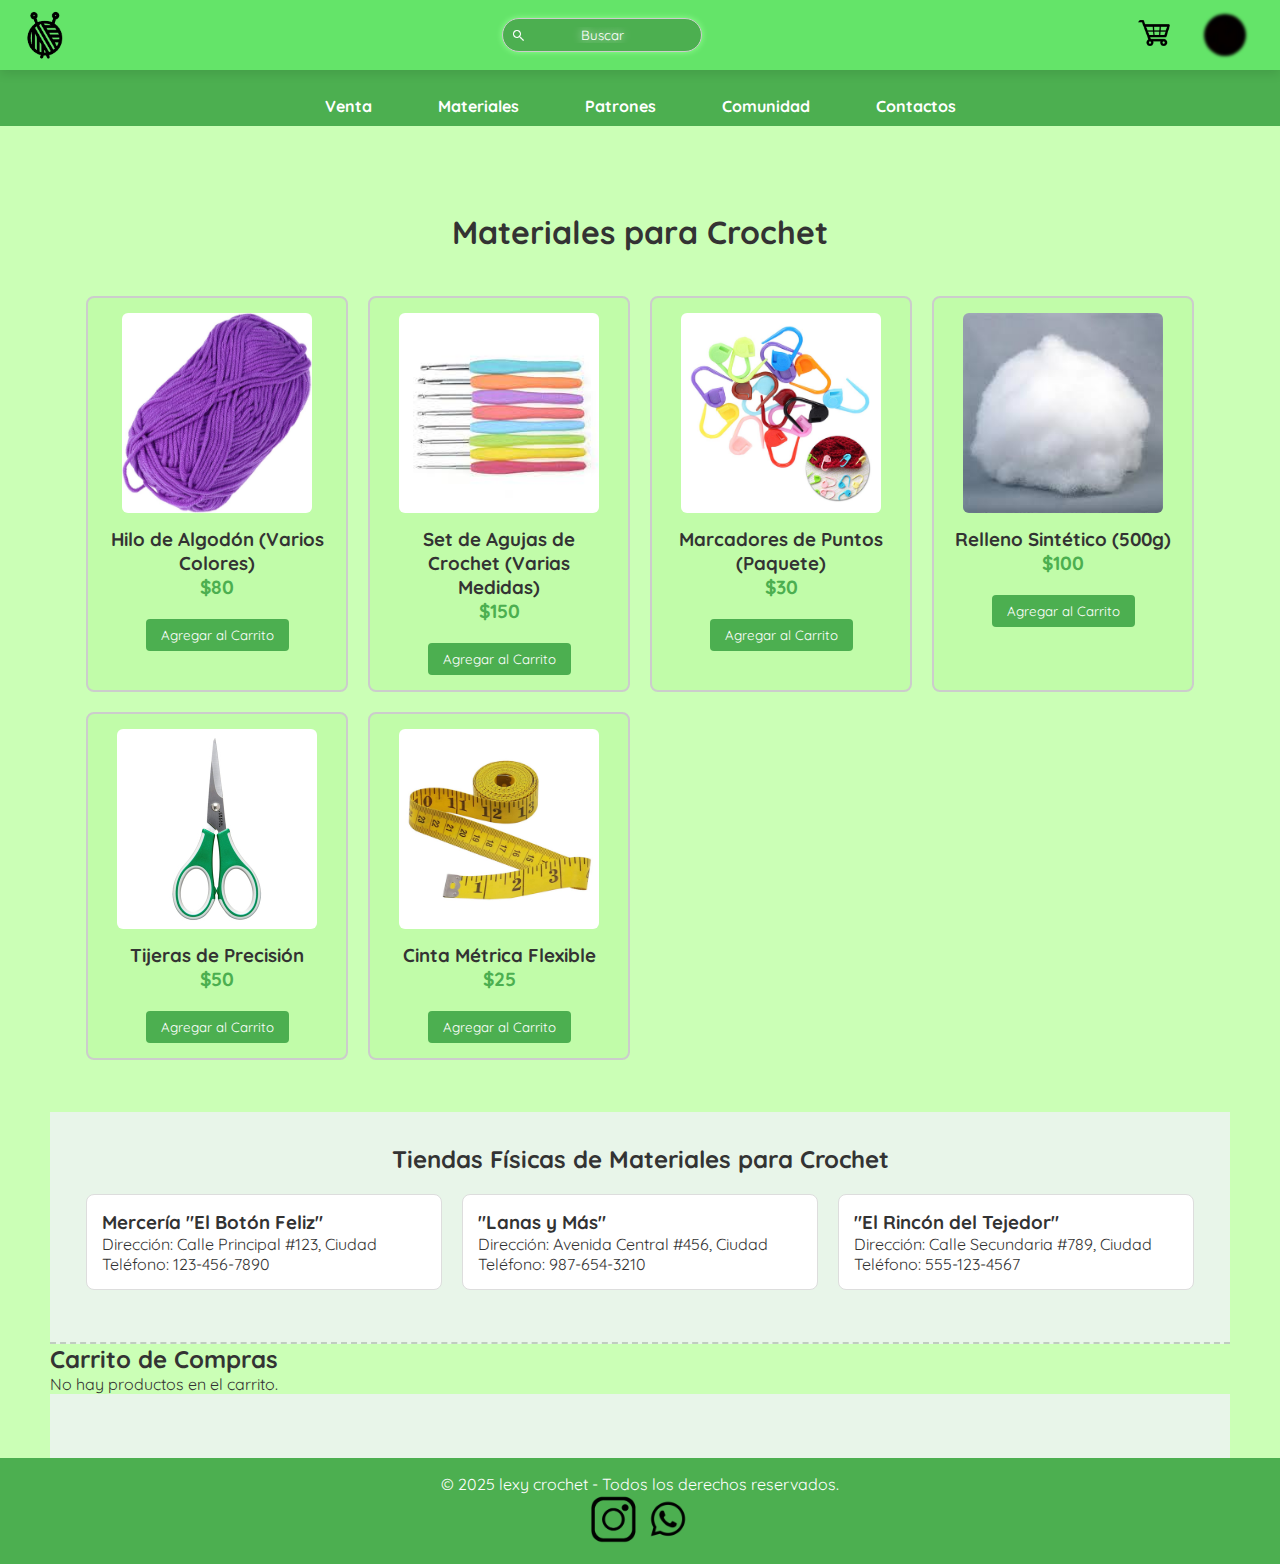
<file: paginas/Materiales.html>
<!DOCTYPE html>
<html lang="es">
<head>
    <meta charset="UTF-8">
    <meta name="viewport" content="width=device-width, initial-scale=1.0">
    <title>LEXY CROCHET - Materiales</title>
    <link rel="web icon" href="/imagenes--/marca/icono_negativo_fondoblanco.png">
    <link rel="stylesheet" href="/styles.css">
</head>
<body>
    <header>
        <div class="cabezita">
            <div class="marca">
                <a href="/index.html"><img class="marca" src="/imagenes--/marca/icono_negativo.png" alt="Lexy-Crochet"></a>                
            </div>

            <div class="buscar">
                <input id="busc" type="text" name="" class="Busqueda" placeholder="Buscar">
            </div>
            
            <div class="personal">
                <div class="carrito">
                    <a class="carrito" href="/paginas/Carrito.html"><img width= "45px" src="/imagenes--/carrito.png" alt=""></a>
                </div>
                <div class="Usuario">
                    <a id="user-icon" href="#"><img class="usuarioImg" src="/imagenes--/usuario/blackUsuarioDefault.jpeg" alt=""></a>
                </div>
            </div>
        </div>
        <div class="menu-toggle" id="menu-toggle" style="font-size: 25px;">≡</div>
        <nav>
            <ul id="menu">
                <input id="busc" type="text" name="" class="Busqueda2" placeholder="Buscar">
                <p id="resultado"></p>
                <li><a href="/paginas/venta.html">Venta</a></li>
                <li><a href="/paginas/Materiales.html">Materiales</a></li>
                <li><a href="/paginas/patrones.html">Patrones</a></li>
                <li><a href="/paginas/Comunidad.html">Comunidad</a></li>
                <li><a href="/paginas/Contactos.html">Contactos</a></li>
                <div class="personal2">
                    <div class="carrito">
                        <a class="carrito" href="/paginas/Carrito.html"><img width= "45px" src="/imagenes--/carrito.png" alt=""></a>
                    </div>
                    <div id="user-icon" class="Usuario">
                        <a href="#"><img class="usuarioImg" src="/imagenes--/usuario/blackUsuarioDefault.jpeg" alt=""></a>
                    </div>
                </div>
            </ul>
        </nav>
        <div class="user-menu" id="user-menu">
            <a href="#">Iniciar sesión</a>
            <a href="#">Registrarse</a>
        </div>
    </header>
    <br><br><br><br><br><br><br><br><br><br>

    <section id="materiales-venta">
        <h2 class="titulos">Materiales para Crochet</h2>
        <div class="materiales-grid">
            <div class="material-item">
                <img src="/imagenes--/Materiales/algodonHilo.jpg" alt="Hilo de Algodón" class="material-img-small">
                <h3>Hilo de Algodón (Varios Colores)</h3>
                <div class="material-info">
                    <span class="precio">$80</span>
                </div>
                <button class="agregar-carrito">Agregar al Carrito</button>
            </div>
            <div class="material-item">
                <img src="/imagenes--/Materiales/SetdeAgujasdeCrochet.jpg" alt="Agujas de Crochet" class="material-img-small">
                <h3>Set de Agujas de Crochet (Varias Medidas)</h3>
                <div class="material-info">
                    <span class="precio">$150</span>
                </div>
                <button class="agregar-carrito">Agregar al Carrito</button>
            </div>
            <div class="material-item">
                <img src="/imagenes--/Materiales/MarcadoresdePuntos.jpg" alt="Marcadores de Puntos" class="material-img-small">
                <h3>Marcadores de Puntos (Paquete)</h3>
                <div class="material-info">
                    <span class="precio">$30</span>
                </div>
                <button class="agregar-carrito">Agregar al Carrito</button>
            </div>
            <div class="material-item">
                <img src="/imagenes--/Materiales/RellenoSintético.jpg" alt="Relleno Sintético" class="material-img-small">
                <h3>Relleno Sintético (500g)</h3>
                <div class="material-info">
                    <span class="precio">$100</span>
                </div>
                <button class="agregar-carrito">Agregar al Carrito</button>
            </div>
            <div class="material-item">
                <img src="/imagenes--/Materiales/TijeraPrecisión.jpg" alt="Tijeras de Precisión" class="material-img-small">
                <h3>Tijeras de Precisión</h3>
                <div class="material-info">
                    <span class="precio">$50</span>
                </div>
                <button class="agregar-carrito">Agregar al Carrito</button>
            </div>
            <div class="material-item">
                <img src="/imagenes--/Materiales/CintaMétricaFlexible.jpg" alt="Cinta Métrica" class="material-img-small">
                <h3>Cinta Métrica Flexible</h3>
                <div class="material-info">
                    <span class="precio">$25</span>
                </div>
                <button class="agregar-carrito">Agregar al Carrito</button>
            </div>
        </div>
    </section>

    <section id="tiendas-fisicas">
        <h2 class="titulos">Tiendas Físicas de Materiales para Crochet</h2>
        <div class="tiendas-grid">
            <div class="tienda-item">
                <h3>Mercería "El Botón Feliz"</h3>
                <p>Dirección: Calle Principal #123, Ciudad</p>
                <p>Teléfono: 123-456-7890</p>
            </div>
            <div class="tienda-item">
                <h3>"Lanas y Más"</h3>
                <p>Dirección: Avenida Central #456, Ciudad</p>
                <p>Teléfono: 987-654-3210</p>
            </div>
            <div class="tienda-item">
                <h3>"El Rincón del Tejedor"</h3>
                <p>Dirección: Calle Secundaria #789, Ciudad</p>
                <p>Teléfono: 555-123-4567</p>
            </div>
        </div>
    </section>

    <section id="carritoespacio">
        <h2>Carrito de Compras</h2>
        <p id="carrito-vacio">No hay productos en el carrito.</p>
        <div id="carrito"></div>
    </section>
    <script src="/scripts/productos.js"></script>
    <script src="/scripts/script.js"></script>
    
    <footer>
        <p>&copy; 2025 lexy crochet
             - Todos los derechos reservados.</p>
            
        <a target="_blank" id="instagramL" href="https://www.instagram.com/lexy_crochet_/" ><img class="enlaseLogo" src="/imagenes--/marca/InstagramLogo.png" alt="Pagina Instagram"></a>
        <a target="_blank" href="https://wa.me/4452156956?text=Hola%20quiero%20informacion"><img class="enlaseLogo" alt="Chat on WhatsApp" src="/imagenes--/marca/WhatsappLogo.png"></a>
    </footer>
</body>
</html>
</file>
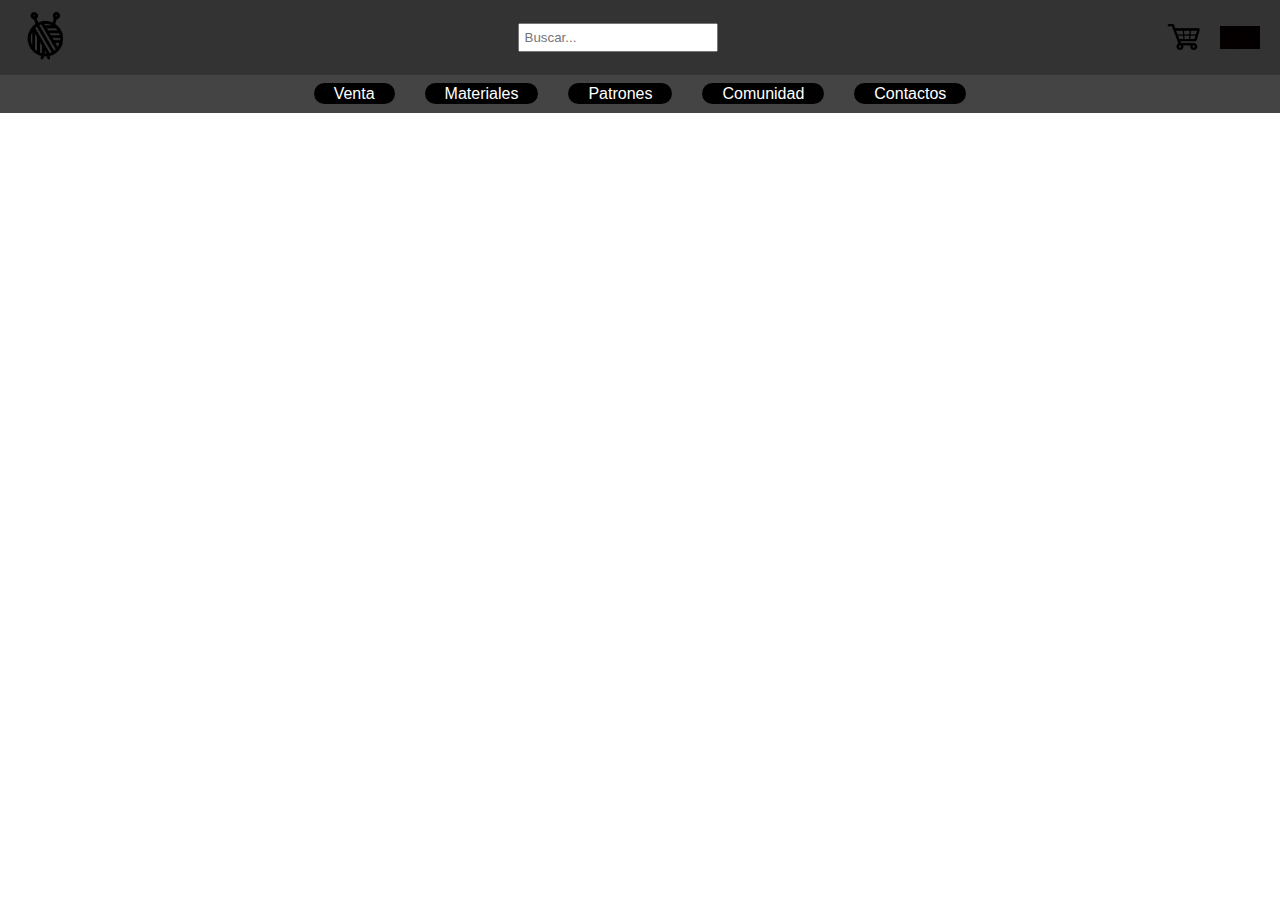
<file: paginas/menuResponsive.html>
<!DOCTYPE html>
<html lang="es">
<head>
    <meta charset="UTF-8">
    <meta name="viewport" content="width=device-width, initial-scale=1.0">
    <title>Tienda Responsive</title>
    <style>
        * {
            margin: 0;
            padding: 0;
            box-sizing: border-box;
        }
        body {
            font-family: Arial, sans-serif;
        }
        header {
            display: flex;
            justify-content: space-between;
            align-items: center;
            padding: 10px 20px;
            background: #333;
            color: white;
        }
        .logo img {
            width: 50px;
        }
        .search-bar input {
            padding: 5px;
            width: 200px;
        }
        .icons {
            display: flex;
            align-items: center;
            gap: 15px;
        }
        .icons img {
            width: 40px;
            cursor: pointer;
        }
        .user-menu {
            position: absolute;
            right: 20px;
            top: 60px;
            background: white;
            border: 1px solid #ccc;
            padding: 10px;
            display: none;
            flex-direction: column;
        }
        .user-menu a {
            text-decoration: none;
            color: black;
            padding: 5px 0;
        }
        nav {
            background: #444;
            padding: 10px;
        }
        .menu-toggle {
            display: none;
            background: #444;
            color: white;
            padding: 0px;
            text-align: center;
            cursor: pointer;
        }
        nav ul {
            display: flex;
            list-style: none;
            justify-content: center;
        }
        nav ul li {
            margin: 0 15px;
        }
        nav ul li a {
            color: white;
            text-decoration: none;
            padding: 2px 20px;
            border-radius: 20px;
            background-color:black ;
        }
        @media (max-width: 600px) {
            header {
                flex-direction: column;
                align-items: center;
            }
            .menu-toggle {
                display: block;
            }
            nav ul {
                flex-direction: column;
                align-items: center;
                display: none;
                
            }
            nav ul.active {
                display: flex;
            }
        }
    </style>
</head>
<body>
    <header>
        <div class="logo">
            <img src="/imagenes--/marca/icono_negativo.png" alt="Logo">
        </div>
        <div class="search-bar">
            <input type="text" placeholder="Buscar...">
        </div>
        <div class="icons">
            <img src="/imagenes--/carrito.png" alt="Carrito">
            <img src="/imagenes--/usuario/blackUsuarioDefault.jpeg" alt="Usuario" id="user-icon">
        </div>
        <div class="user-menu" id="user-menu">
            <a href="#">Iniciar sesión</a>
            <a href="#">Registrarse</a>
        </div>
    </header>
    <div class="menu-toggle" id="menu-toggle" style="font-size: 25px;">≡</div>
    <nav>
        <ul id="menu">
            <li><a href="#">Venta</a></li>
            <li><a href="#">Materiales</a></li>
            <li><a href="#">Patrones</a></li>
            <li><a href="#">Comunidad</a></li>
            <li><a href="#">Contactos</a></li>
        </ul>
    </nav>
    <script>
        document.getElementById('user-icon').addEventListener('click', function() {
            var menu = document.getElementById('user-menu');
            menu.style.display = menu.style.display === 'flex' ? 'none' : 'flex';
        });
        document.getElementById('menu-toggle').addEventListener('click', function() {
            var menu = document.getElementById('menu');
            menu.classList.toggle('active');
        });
    </script>
</body>
</html>
</file>
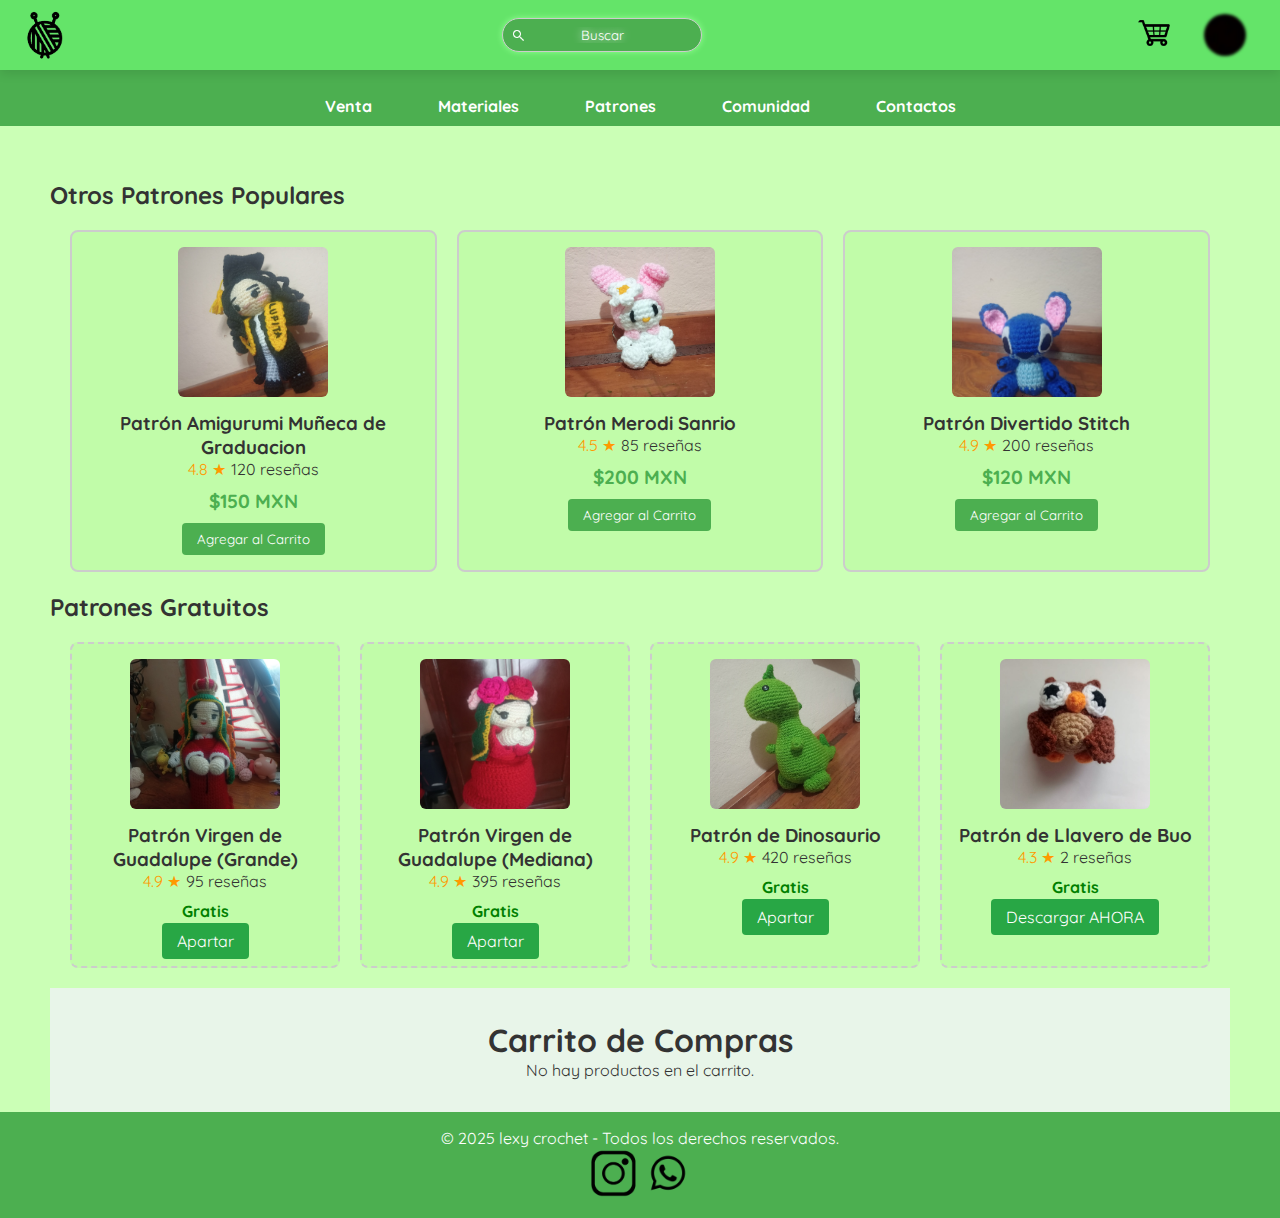
<file: paginas/patrones.html>
<!DOCTYPE html>
<html lang="es">
<head>
    <meta charset="UTF-8">
    <meta name="viewport" content="width=device-width, initial-scale=1.0">
    <title>LEXY CROCHET - Patrones</title>
    <link rel="web icon" href="/imagenes--/marca/icono_negativo_fondoblanco.png">
    <link rel="stylesheet" href="/styles.css">

</head>
<body>

    <!-- Barra de Navegación -->
    <header>
        <div class="cabezita">
            <div class="marca">
                <a href="/index.html"><img class="marca" src="/imagenes--/marca/icono_negativo.png" alt="Lexy-Crochet"></a>                
            </div>

            <div class="buscar">
                <input id="busc" type="text" name="" class="Busqueda" placeholder="Buscar">
            </div>
            
            <div class="personal">
                <div class="carrito">
                    <a class="carrito" href="#"><img width= "45px" src="/imagenes--/carrito.png" alt=""></a>
                </div>
                <div class="Usuario">
                    <a id="user-icon" href="#"><img class="usuarioImg" src="/imagenes--/usuario/blackUsuarioDefault.jpeg" alt=""></a>
                </div>
            </div>
        </div>
        <div class="menu-toggle" id="menu-toggle" style="font-size: 25px;">≡</div>
        <nav>
            <ul id="menu">
                <input id="busc" type="text" name="" class="Busqueda2" placeholder="Buscar">
                <p id="resultado"></p>
                <li><a href="/paginas/venta.html">Venta</a></li>
                <li><a href="/paginas/Materiales.html">Materiales</a></li>
                <li><a href="/paginas/patrones.html">Patrones</a></li>
                <li><a href="/paginas/Comunidad.html">Comunidad</a></li>
                <li><a href="/paginas/Contactos.html">Contactos</a></li>
                <div class="personal2">
                    <div class="carrito">
                        <a class="carrito" href="#"><img width= "45px" src="/imagenes--/carrito.png" alt=""></a>
                    </div>
                    <div id="user-icon" class="Usuario">
                        <a href="#"><img class="usuarioImg" src="/imagenes--/usuario/blackUsuarioDefault.jpeg" alt=""></a>
                    </div>
                </div>
            </ul>
        </nav>
        <div class="user-menu" id="user-menu">
            <a href="#">Iniciar sesión</a>
            <a href="#">Registrarse</a>
        </div>
    </header>
    <br><br><br><br><br><br><br><br><br><br>

    <!-- Sección de Productos -->
    <section id="otros-patrones">
        <h2 class="titulos">Otros Patrones Populares</h2>
        <div class="patron-grid">
            <div class="patron-item">
                <img class="imgPatron" src="/imagenes--/productos/Graduacion.jpg" alt="Patrón 1">
                <h3>Patrón Amigurumi Muñeca de Graduacion</h3>
                <div class="patron-info">
                    <span class="rating">4.8 ★</span>
                    <span class="reviews">120 reseñas</span>
                </div>
                <p class="precio">$150 MXN</p>
                <button class="agregar-carrito">Agregar al Carrito</button>
            </div>
            <div class="patron-item">
                <img class="imgPatron" src="/imagenes--/productos/Merodi.jpg" alt="Patrón 2">
                <h3>Patrón Merodi Sanrio</h3>
                <div class="patron-info">
                    <span class="rating">4.5 ★</span>
                    <span class="reviews">85 reseñas</span>
                </div>
                <p class="precio">$200 MXN</p>
                <button class="agregar-carrito">Agregar al Carrito</button>
            </div>
            <div class="patron-item">
                <img class="imgPatron" src="/imagenes--/productos/Stitch.jpg" alt="Patrón 3">
                <h3>Patrón Divertido Stitch</h3>
                <div class="patron-info">
                    <span class="rating">4.9 ★</span>
                    <span class="reviews">200 reseñas</span>
                </div>
                <p class="precio">$120 MXN</p>
                <button class="agregar-carrito">Agregar al Carrito</button>
            </div>
            </div>
    </section>

    <section id="patrones-gratuitos">
        <h2 class="titulos">Patrones Gratuitos</h2>
        <div class="patron-grid">
            <div class="patron-item gratuito">
                <img class="imgPatron" src="/imagenes--/productos/VirgenXL.jpg" alt="Patrón Gratis 1">
                <h3>Patrón Virgen de Guadalupe (Grande)</h3>
                <div class="patron-info">
                    <span class="rating">4.9 ★</span>
                    <span class="reviews">95 reseñas</span>
                </div>
                <p class="gratis">Gratis</p>
                <a href="#" class="descargar">Apartar</a>
            </div>
            <div class="patron-item gratuito">
                <img class="imgPatron" src="/imagenes--/productos/VirgenM.jpg" alt="Patrón Gratis 2">
                <h3>Patrón Virgen de Guadalupe (Mediana)</h3>
                <div class="patron-info">
                    <span class="rating">4.9 ★</span>
                    <span class="reviews">395 reseñas</span>
                </div>
                <p class="gratis">Gratis</p>
                <a href="#" class="descargar">Apartar</a>
            </div>
            <div class="patron-item gratuito">
                <img class="imgPatron" src="/imagenes--/productos/Dinosaurio.jpg" alt="Patrón Gratis 3">
                <h3>Patrón de Dinosaurio</h3>
                <div class="patron-info">
                    <span class="rating">4.9 ★</span>
                    <span class="reviews">420 reseñas</span>
                </div>
                <p class="gratis">Gratis</p>
                <a href="#" class="descargar">Apartar</a>
            </div>
            <div class="patron-item gratuito">
                <img class="imgPatron" src="/imagenes--/productos/Buo.jpeg" alt="Patrón Gratis 3">
                <h3>Patrón de Llavero de Buo</h3>
                <div class="patron-info">
                    <span class="rating">4.3 ★</span>
                    <span class="reviews">2 reseñas</span>
                </div>
                <p class="gratis">Gratis</p>
                <a href="Documento.html" class="descargar">Descargar AHORA</a>
            </div>
            </div>
    </section>

    <!-- Carrito de Compras -->
    <section id="carrito">
        <h2>Carrito de Compras</h2>
        <p>No hay productos en el carrito.</p>
    </section>

    <!-- Pie de Página -->
    <footer>
        <p>&copy; 2025 lexy crochet
             - Todos los derechos reservados.</p>
            
        <a target="_blank" id="instagramL" href="https://www.instagram.com/lexy_crochet_/" ><img class="enlaseLogo" src="/imagenes--/marca/InstagramLogo.png" alt="Pagina Instagram"></a>
        <a target="_blank" href="https://wa.me/4452156956?text=Hola%20quiero%20informacion"><img class="enlaseLogo" alt="Chat on WhatsApp" src="/imagenes--/marca/WhatsappLogo.png"></a>
    </footer>
    <script src="/scripts/script.js"></script>

</body>
</html>
</file>
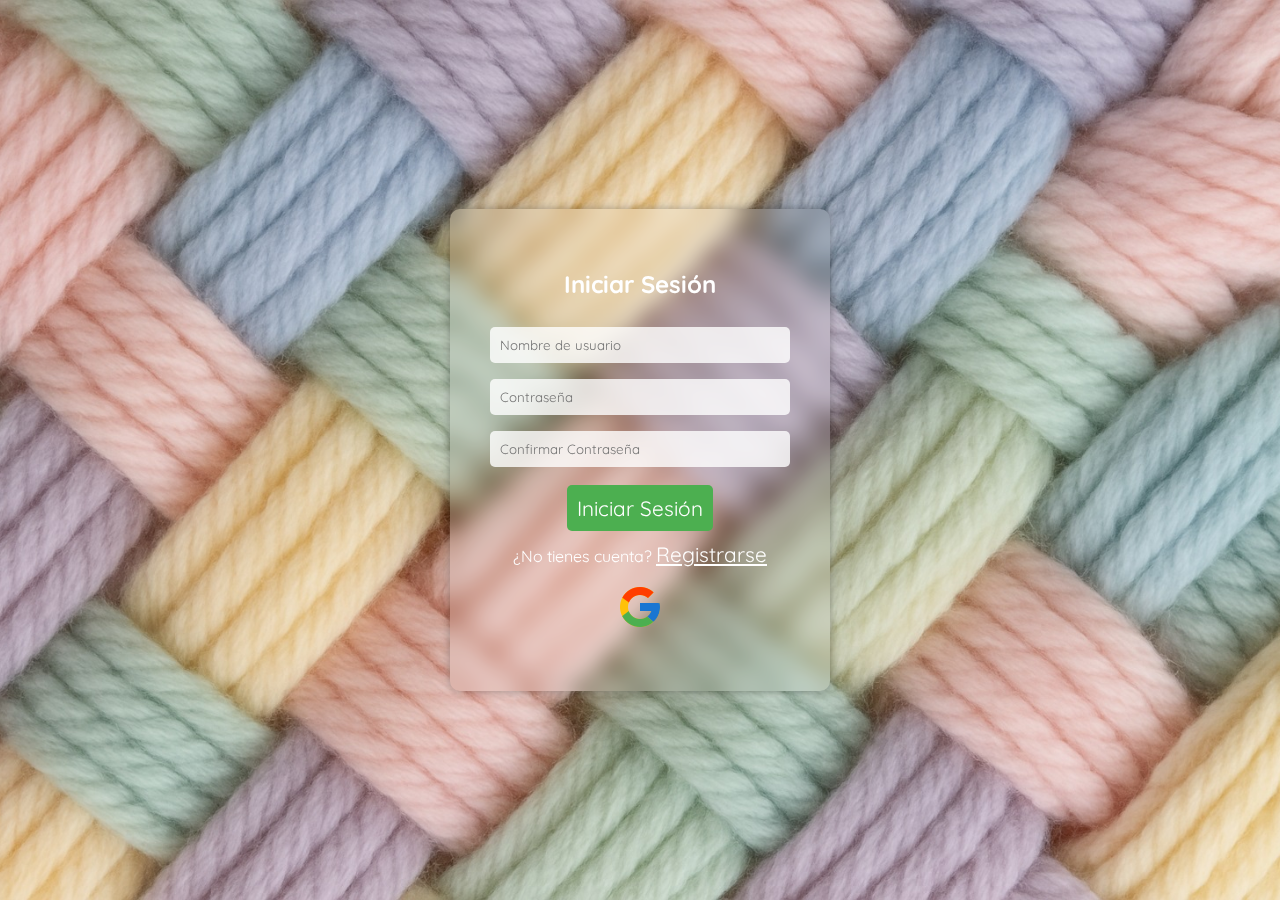
<file: paginas/log_reg/login_regis.html>
<!DOCTYPE html>
<html lang="es">
<head>
    <meta charset="UTF-8">
    <meta name="viewport" content="width=device-width, initial-scale=1.0">
    <title>Login & Registro</title>
    <link rel="stylesheet" href="/style_login.css">
</head>
<body>

    <div class="container">
        <div class="form-container">
            <h2 id="form-title">Registrarse</h2>
            <form id="formulario">
                <div id="register-fields">
                    <input type="text" name="nombre_completo" placeholder="Nombre completo" required>
                    <input type="text" name="nombre_usuario" placeholder="Nombre de usuario" required>
                    <input type="email" name="email" placeholder="Correo electrónico" required>
                    <input class="Contraseña" type="password" name="password" placeholder="Contraseña" required>
                    <input type="text" name="direccion" placeholder="Dirección">
                    <input type="text" name="telefono" placeholder="Teléfono">
                    <select name="metodo_pago_preferido">
                        <option value="OXXO">--Selecciona un metodo de pago--</option>
                        <option value="OXXO">OXXO</option>
                        <option value="Transferencia">Transferencia</option>
                        <option value="PayPal">PayPal</option>
                    </select>
                    
                </div>

                <div id="login-fields" style="display: none;">
                    <input type="text" name="nombre_usuario" placeholder="Nombre de usuario" required>
                    <input ip="Contraseña" type="password" name="password" placeholder="Contraseña" required>
                    <input ip="ContraseñaConfirmar" type="password" name="password" placeholder="Confirmar Contraseña" required>
                </div>
                <button type="menu" id="submit-btn">Registrarse</button>
            </form>
            <p id="toggle-form">¿Ya tienes cuenta? <a href="/paginas/log_reg/login_regis.html?register=false" onclick="toggleForm()">Iniciar sesión</a></p>
            <p id="toggle-form"><img class="googleLogin" onclick="llamarGoogle()" src="/imagenes--/marca/icons8-google-48.png" alt=""></p>
        </div>
    </div>

    <script src="/scripts/scriptLogin.js"></script>
    <script type="module" src="/scripts/firebaseConect.js"></script>
</body>
</html>
</file>
<file: styles.css>
@import url('https://fonts.googleapis.com/css2?family=Quicksand:wght@300..700&display=swap');

*{
    font-family: "Quicksand", sans-serif;    
    margin: 0;
    padding: 0;
    box-sizing: border-box;
    --background-color-1: #4CAF50;
}

body {
    font-family: Arial, sans-serif;
    margin: 0;
    padding: 0;
    background: #cbffb6;
    color: #333;
    height: 100%;
    width: 100%;
}

::selection{
    background-color: #006b07;
    color: white;
    text-shadow: 0 0 10px white
}

/*SECCION DEL MENU*/
input{
    padding: 5px 10px;
    border-radius: 15px;
    width: 200px;
    border: 2px solid white;
    box-shadow: 0 0 6px rgb(145, 255, 145);
    text-shadow: 0 0 10px rgb(255, 255, 255);
    background-color: var(--background-color-1);
    color: white;
    text-align: center;
    transition: .3s;
}
::placeholder{
    color: white ;
}
input:focus{
    box-shadow: 0 0 5px rgb(255, 255, 255),
                0 0 6px rgb(255, 255, 255);
    outline: none;
    width: 230px;
}

/*menu*/
header {
    background: var(--background-color-1);
    color: rgb(255, 255, 255);
    padding: 0.45 rem 2 rem 0.45rem 1.5rem;
    text-align: center;
    position:fixed;
    width: 100%;
}
.cabezita {
    display: flex;
    justify-content: space-between;
    align-items: center;
    padding: 10px 20px;
    background: #64e469;
    box-shadow: 0px 4px 10px rgba(0, 0, 0, 0.1);
}
.buscar {
    display: flex;
    align-items: center;
    gap: 5px;
}

.Busqueda2{
    display: none;
    margin-top: 10px;
}

.Busqueda {
    padding: 8px;
    border: 1px solid #ccc;
    border-radius: 20px;
    outline: none;
    width: 200px;
    transition: width 0.3s;
}
.buscar-btn {
    background: none;
    border: none;
    cursor: pointer;
}
.buscar-btn img {
    width: 20px;
    height: 20px;
}
#resultado{
    display: none;
}
.personal {
    display: flex;
    align-items: center;
    gap: 15px;
}
.personal2{
    display: flex;
    align-items: center;
    gap: 15px;
    display: none;
}
.carrito img, .usuarioImg {
    width: 40px;
    height: 40px;
    border-radius: 50%;
    transition: transform 0.2s;
}
.carrito img:hover, .usuarioImg:hover {
    transform: scale(1.1);
}
.marca{
    height: 50px;
    transition: .2s;
}

.Busqueda::placeholder{
    background-image: url(./imagenes--/search.png);
    background-size: 15px 15px;
    background-repeat: no-repeat;
    background-position: left center;
}
#instagramL{
    color: rgb(228, 222, 222);
    text-decoration: none;
}

.enlaseLogo{
    height: 50px;
}
.marca:hover{
    transform: scale(1.04);
    filter: drop-shadow(0px 0px 5px rgb(255, 255, 255));
}
.personal{
    margin: 0px 0px;
    display:flex;
    align-content: center;
    justify-content:space-between;
}
.Usuario{
    margin: 8px 20px;
    width: 30px;
    height: 30px;
    border-radius: 100%;
    background-color: #012e04;
    transition: 0.3s
}
.user-menu {
    position: absolute;
    right: 20px;
    top: 70px;
    background: white;
    border: 1px solid #ccc;
    padding: 10px 12px;
    border-radius: 20px;
    display: none;
    flex-direction: column;
}
.user-menu a {
    text-decoration: none;
    color: black;
    padding: 5px 0;
    border-radius: 20px;
    transition: .2s;
}
.user-menu a:hover{
    background-color: #71dd755b;
    transform: scale(1.1);
}

.usuarioImg{
    width: 30px;
    height: 30px;
    border-radius: 100%;
    background-color: #012e04;
    transition: 0.3s;
    object-fit: cover;
    filter: blur(1px);
}
.Usuario,.usuarioImg:hover{
    transform: scale(1.4);
    cursor: pointer;
    filter: blur(0px);
    background-color: #012e0400;

}
.carrito {
    transition: transform 0.3s ease-in-out;
    cursor: pointer;
}
.carrito:hover {
    transform: rotate(360deg);
}

#toggle-form{
    cursor: pointer;
}
.googleLogin{
    cursor: pointer;
}

.menu-toggle {
    display: none;
    background: #28a745;
    color: white;
    padding: 0px;
    text-align: center;
    cursor: pointer;
}

nav ul {
    list-style: none;
    padding: 0;
}

nav ul li {
    display: inline;
    margin: 0 15px;
}

nav ul li a {
    display: inline-block;
    padding: 10px 16px;
    color: rgb(255, 255, 255);
    text-decoration: none;
    font-weight: bold;
    transition: .25s;
    border-radius: 22px;
    margin-top: 16px;
}

nav ul li a:hover {
    background-color: #1e5e21;
    transform: scale(1.2) translate(0%, -20%);
}



/*Contenido   variable   de   la   pagina   web*/

#titulos{
    background-image: url("https://static.vecteezy.com/system/resources/previews/010/290/635/non_2x/green-watercolor-brush-stroke-free-png.png");
}

.imgTienda{
    width: 300px;
    margin: 10px 30px;
}

#productos {
    text-align: center;
    padding: 2rem 1rem;
}

#productos h2 {
    font-size: 2rem;
    margin-bottom: 1.5rem;
}

.producto, .Desarrollador {
    display: inline-block;
    background: white;
    border: 1px solid #ddd;
    border-radius: 12px;
    box-shadow: 0 4px 8px rgba(0, 0, 0, 0.1);
    margin: 1rem;
    padding: 1rem;
    max-width: 300px;
    transition: 0.2s;
}


.producto:hover {
    transform: translateY(-10px);
    transform: scale(1.1);
}
.gratuito:hover {
    transform: translateY(-10px);
    transform: scale(1.1);
}
.patron-item:hover {
    transform: translateY(-10px);
    transform: scale(1.1);
}

.producto, .Desarrollador h3 {
    margin: 1rem 0 0.5rem;
}

.producto, .Desarrollador p {
    font-size: 1.2rem;
    color: #4CAF50;
    font-weight: bold;
}

.producto button {
    background: #4CAF50;
    color: white;
    border: none;
    padding: 0.8rem 1.2rem;
    border-radius: 8px;
    cursor: pointer;
    font-size: 1rem;
    transition: 0.3s;
}

.producto button:hover {
    background: #012e04;
    transform: scale(1.2);
}

#carrito {
    padding: 2rem 1rem;
    text-align: center;
    background: #e8f5e9;
}

#carrito h2 {
    font-size: 2rem;
}

footer {
    text-align: center;
    padding: 1rem;
    background: #4CAF50;
    color: white;
}

.imgProducto{
    height: 250px;
    width: 250px;
    object-fit: cover;
    border-radius: 10px;
}

section{
    margin: 0px 50px;
}


/* conjuntos de ventas */

.patron-grid {
    display: grid;
    grid-template-columns: repeat(auto-fit, minmax(250px, 1fr));
    gap: 20px;
    padding: 20px;
}

.patron-item {
    border: 2px solid #ccc;
    border-radius: 8px;
    padding: 15px;
    text-align: center;
    transition: 0.2s;
    background-color: #c1fca9;
}

.patron-item img {
    max-width: 100%;
    height: auto;
    border-radius: 6px;
    margin-bottom: 10px;
    height: 150px;
    width: 150px;
    object-fit: cover;
}


.patron-info {
    display: flex;
    justify-content: center;
    align-items: center;
    margin-bottom: 10px;
}

.rating, .calificacion {
    color: #f90; /* Color naranja para la calificación */
    margin-right: 5px;
}

.precio {
    font-weight: bold;
    color: #007bff; /* Color azul para el precio */
    margin-bottom: 10px;
}

.agregar-carrito {
    background-color: #007bff;
    color: white;
    padding: 8px 15px;
    border: none;
    border-radius: 4px;
    cursor: pointer;
}

.gratuito {
    border: 2px dashed #ccc;
}

.gratis {
    color: green;
    font-weight: bold;
    margin-bottom: 10px;
}

.descargar {
    background-color: #28a745; /* Color verde para descargar */
    color: white;
    padding: 8px 15px;
    border-radius: 4px;
    text-decoration: none;
}

#materiales-venta {
    text-align: center;
    padding: 2rem 1rem;
}

#materiales-venta h2 {
    font-size: 2rem;
    margin-bottom: 1.5rem;
}

.materiales-grid {
    display: grid;
    grid-template-columns: repeat(auto-fit, minmax(250px, 1fr));
    gap: 20px;
    padding: 20px;
}

.material-item {
    border: 2px solid #ccc;
    border-radius: 8px;
    padding: 15px;
    text-align: center;
    transition: 0.2s;
    background-color: #c1fca9;
}
.material-item:hover {
    transform: translateY(-15px);
    transform: scale(1.1);
}

.material-item img {
    max-width: 100%;
    height: 200px;
    object-fit: cover;
    border-radius: 6px;
    margin-bottom: 10px;
}

.material-info {
    display: flex;
    justify-content: center;
    align-items: center;
    margin-bottom: 10px;
}

.precio {
    font-weight: bold;
    color: #4CAF50;
    margin-bottom: 10px;
    font-size: 1.2rem;

}

.agregar-carrito {
    background-color: var(--background-color-1);
    color: white;
    padding: 8px 15px;
    border: none;
    border-radius: 4px;
    cursor: pointer;
}

#tiendas-fisicas {
    text-align: center;
    padding: 2rem 1rem;
    background-color: #e8f5e9;
    border-bottom: 2px dashed #c0ccc1;
}

.tiendas-grid {
    display: grid;
    grid-template-columns: repeat(auto-fit, minmax(300px, 1fr));
    gap: 20px;
    padding: 20px;
}

.tienda-item {
    border: 1px solid #ddd;
    border-radius: 8px;
    padding: 15px;
    text-align: left;
    background-color: white;
}



/*Comunidad seccion*/

#comunidad {
    padding: 20px;
}

.comunidad-tabs {
    display: flex;
    margin-bottom: 20px;
}

.tab-button {
    padding: 10px 20px;
    border: 1px solid #ddd;
    background-color: #f9f9f9;
    cursor: pointer;
}

.tab-button.active {
    background-color: #007bff;
    color: white;
}

.tab-content {
    border: 1px solid #ddd;
    padding: 20px;
}

.foro-tema {
    border-bottom: 1px solid #eee;
    padding-bottom: 10px;
    margin-bottom: 10px;
}

.galeria-item {
    display: inline-block;
    margin-right: 10px;
}

.galeria-item img {
    max-width: 200px;
}

.reseña-item {
    border-bottom: 1px solid #eee;
    padding-bottom: 10px;
    margin-bottom: 10px;
}


.subir-proyecto{
    margin: 15px 0;
    padding: 10px 8px;
    border: 0;
    border-radius: 13px;
    background-color: var(--background-color-1);
    color: white;
    font-weight: bold;
}

.DocView{
    display: flex;
    justify-content: center;
    align-items: center;
}
.pdf-container {
    width: 80%; 
    max-width: 900px; 
    height: 600px; 
    border: 1px solid #ccc;
    box-shadow: 0 0 10px rgba(0, 0, 0, 0.1);
    background-color: #fff;
    overflow: hidden; 
    border-radius: 8px; 

}

.pdf-container iframe {
    width: 100%;
    height: 100%;
    border: none;
}

@media (max-width: 750px) {
    header {
        flex-direction: column;
        align-items: center;
    }
    .menu-toggle {
        display: block;
    }
    nav ul {
        flex-direction: column;
        align-items: center;
        display: none;
        
    }
    nav ul.active {
        display: flex;
    }
    .cabezita {
        flex-direction: column;
        gap: 10px;
    }
    .Busqueda {
        display: none;
        width: 100%;
    }
    .personal{
        display: none;
    }
    .Busqueda2{
        display: block;
    }
    .personal2{
        display: block;
    }
    .marca{
        height: 60px;
        order: 1;
    }
    .imgProducto{
        height: 200px;
        width: 200px;
        object-fit: cover;
        border-radius: 10px;
    }
    section{
        margin: 0px 5%;
    }
    .imgTienda{
        width: 100%;
        margin: 0px 0px;
    }
    .tienda-item {
        border: 1px solid #ddd;
        border-radius: 8px;
        padding: 15px;
        text-align: left;
        background-color: white;
        width: 100%;
    }
    .tiendas-grid {
        display: grid;
        grid-template-columns: repeat(auto-fit, minmax(200px, 1fr));
        gap: 20px;
        padding: 20px 0;
        margin: 0;

    }
    .materiales-grid {
        display: grid;
        grid-template-columns: repeat(auto-fit, minmax(250px, 1fr));
        gap: 20px;
        padding: 0px;
    }
    .pdf-container {
        height: 350px;
        width: 99%;  
    }
    .user-menu {
        position: absolute;
        right: 0px;
        bottom: -400px;
        background: white;
        border: 1px solid #ccc;
        padding: 10px 12px;
        border-radius: 20px;
        display: none;
        flex-direction: column;
    }

}
</file>
<file: style_login.css>
@import url('https://fonts.googleapis.com/css2?family=Quicksand:wght@300..700&display=swap');

*{
    font-family: "Quicksand", sans-serif;    
}

body {
    margin: 0;
    padding: 0;
    height: 100vh;
    background: url('/imagenes--/marca/BackgroundLogin.jpg') no-repeat center center fixed;
    background-size: cover;
    display: flex;
    justify-content: center;
    align-items: center;
}

/* Contenedor con blur */
.container {
    background: rgba(255, 255, 255, 0.1);
    backdrop-filter: blur(10px);
    padding: 40px;
    border-radius: 10px;
    width: 300px;
    box-shadow: 0 0 10px rgba(0,0,0,0.3);
}

/* Título */
h2 {
    text-align: center;
    color: white;
    margin-bottom: 20px;
}

/* Formulario */
form {
    display: flex;
    flex-direction: column;
    align-items: center; /* centra los hijos horizontalmente */
    width: 100%;
}


/* Inputs */
input, select {
    width: 100%;
    padding: 10px;
    margin: 8px 0;
    border: none;
    border-radius: 5px;
    background: rgba(255,255,255,0.8);
    box-sizing: border-box; /* asegura que el padding no rompa el ancho */
}


/* Botón */
button {
    font-size: 130%;
    padding: 10px;
    margin-top: 10px;
    background-color: #4CAF50;
    color: white;
    border: none;
    border-radius: 5px;
    cursor: pointer;
}

/* Cambio de formulario */
#toggle-form, p {
    text-align: center;
    margin-top: 10px;
    color: rgb(255, 255, 255);
}

#toggle-form a {
    color: rgb(255, 255, 255);
    text-decoration: underline;
    cursor: pointer;
    font-size: 130%;
}

@media (max-width: 750px) {
    .container {
        background: rgba(255, 255, 255, 0.1);
        backdrop-filter: blur(10px);
        padding: 10px;
        border-radius: 10px;
        width: 70%;
        box-shadow: 0 0 10px rgba(0,0,0,0.3);
    }
}
</file>
